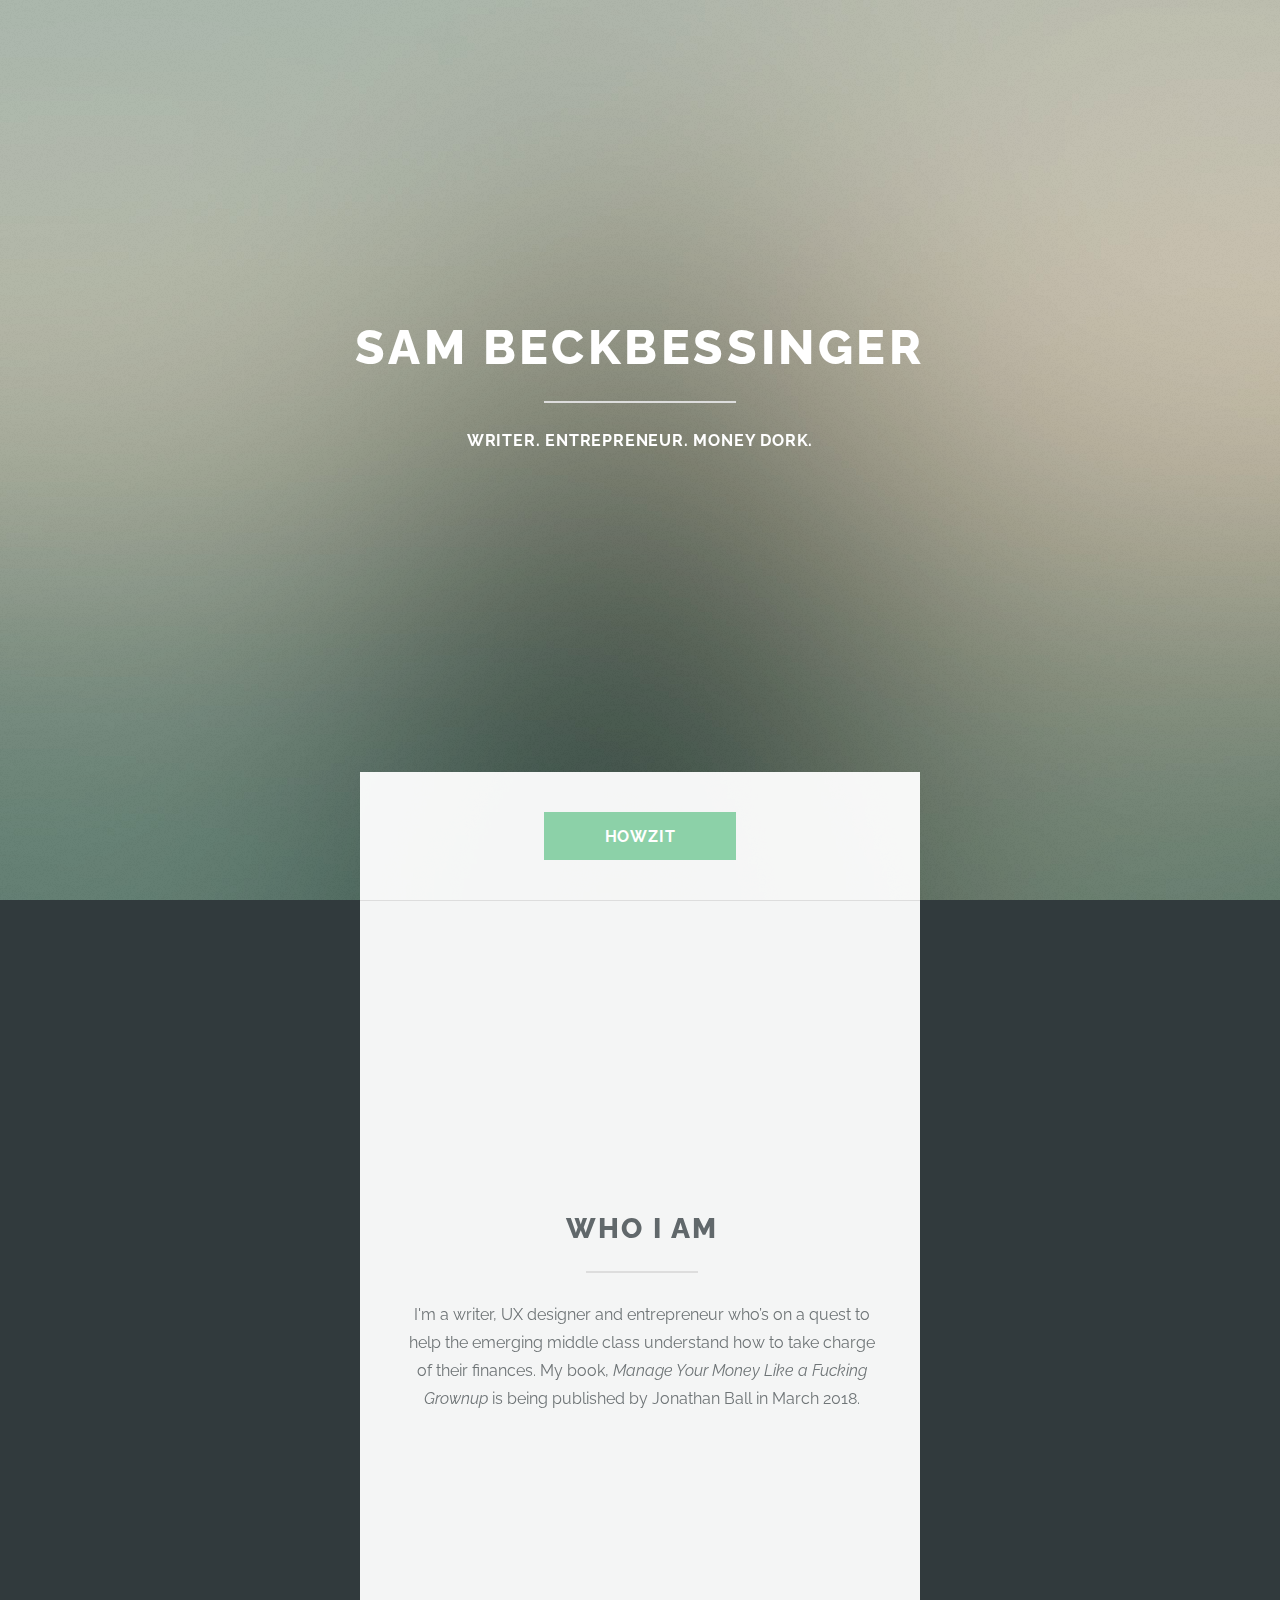
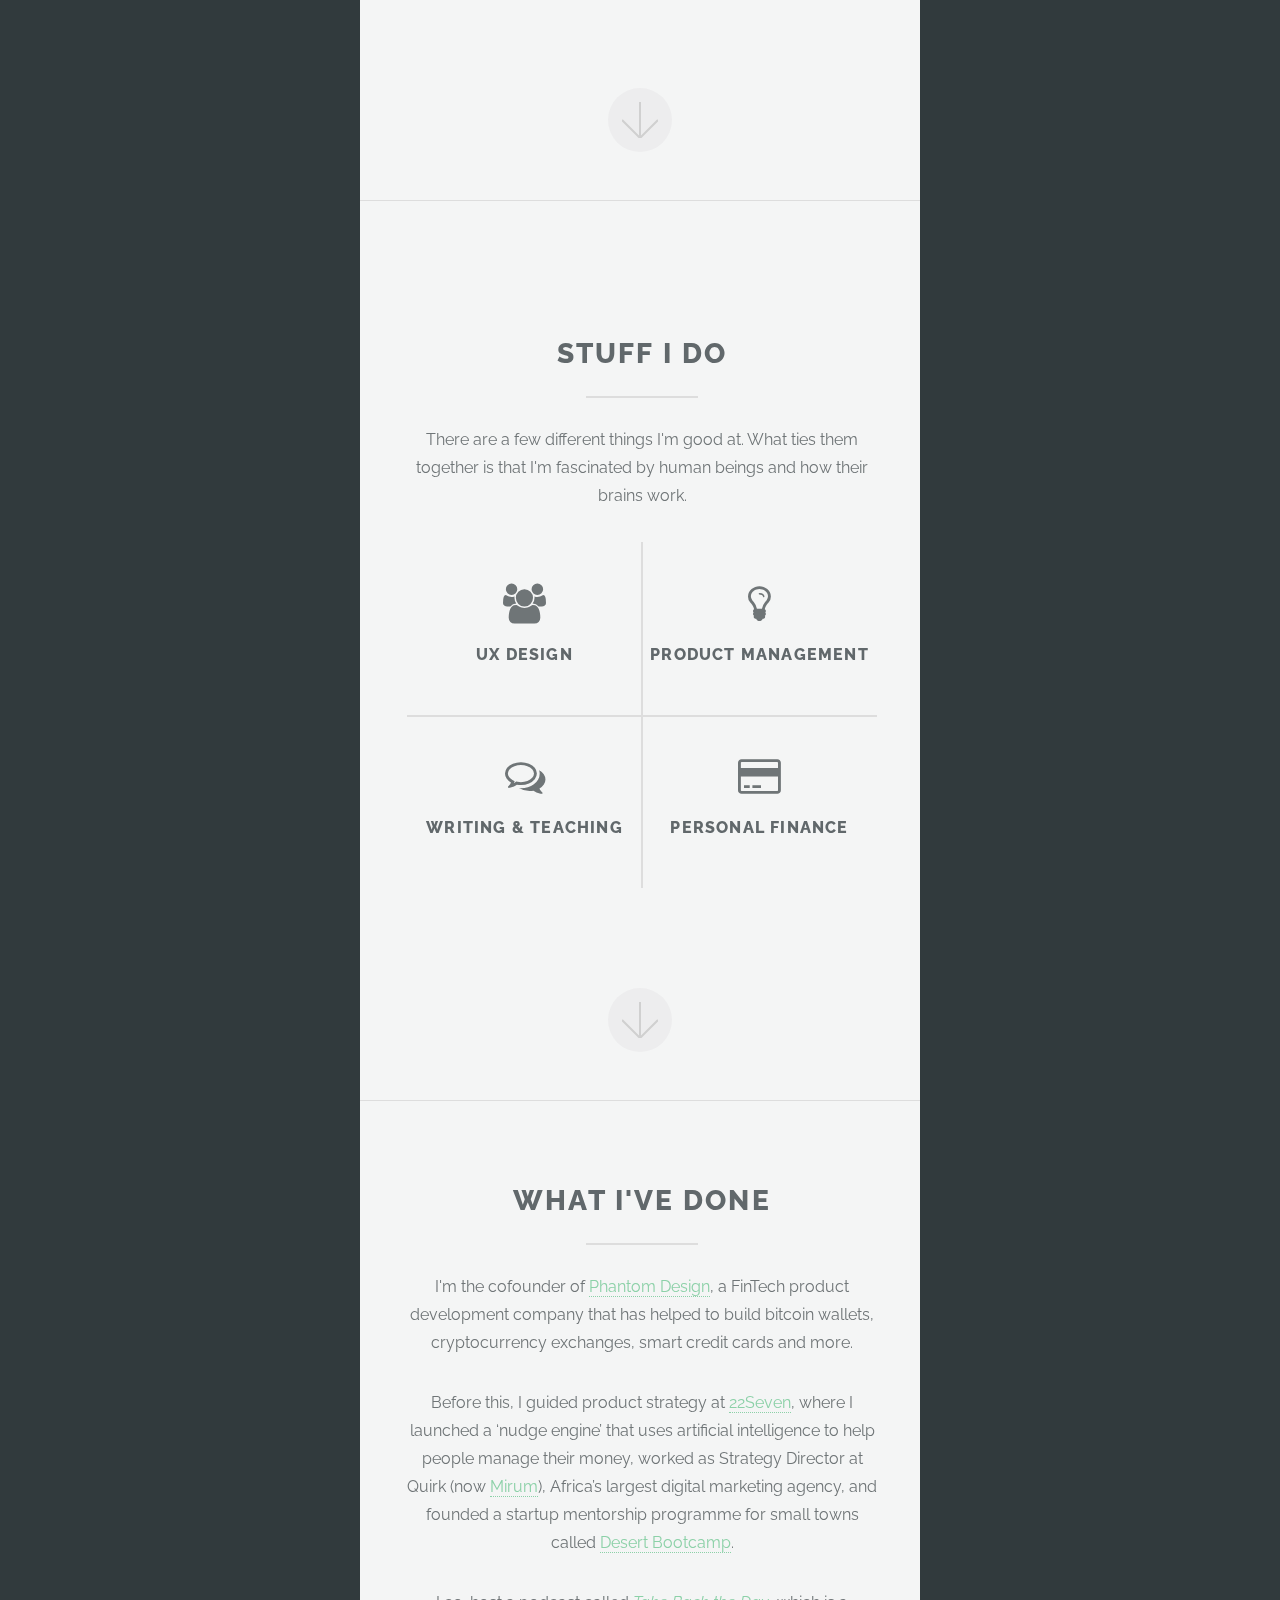
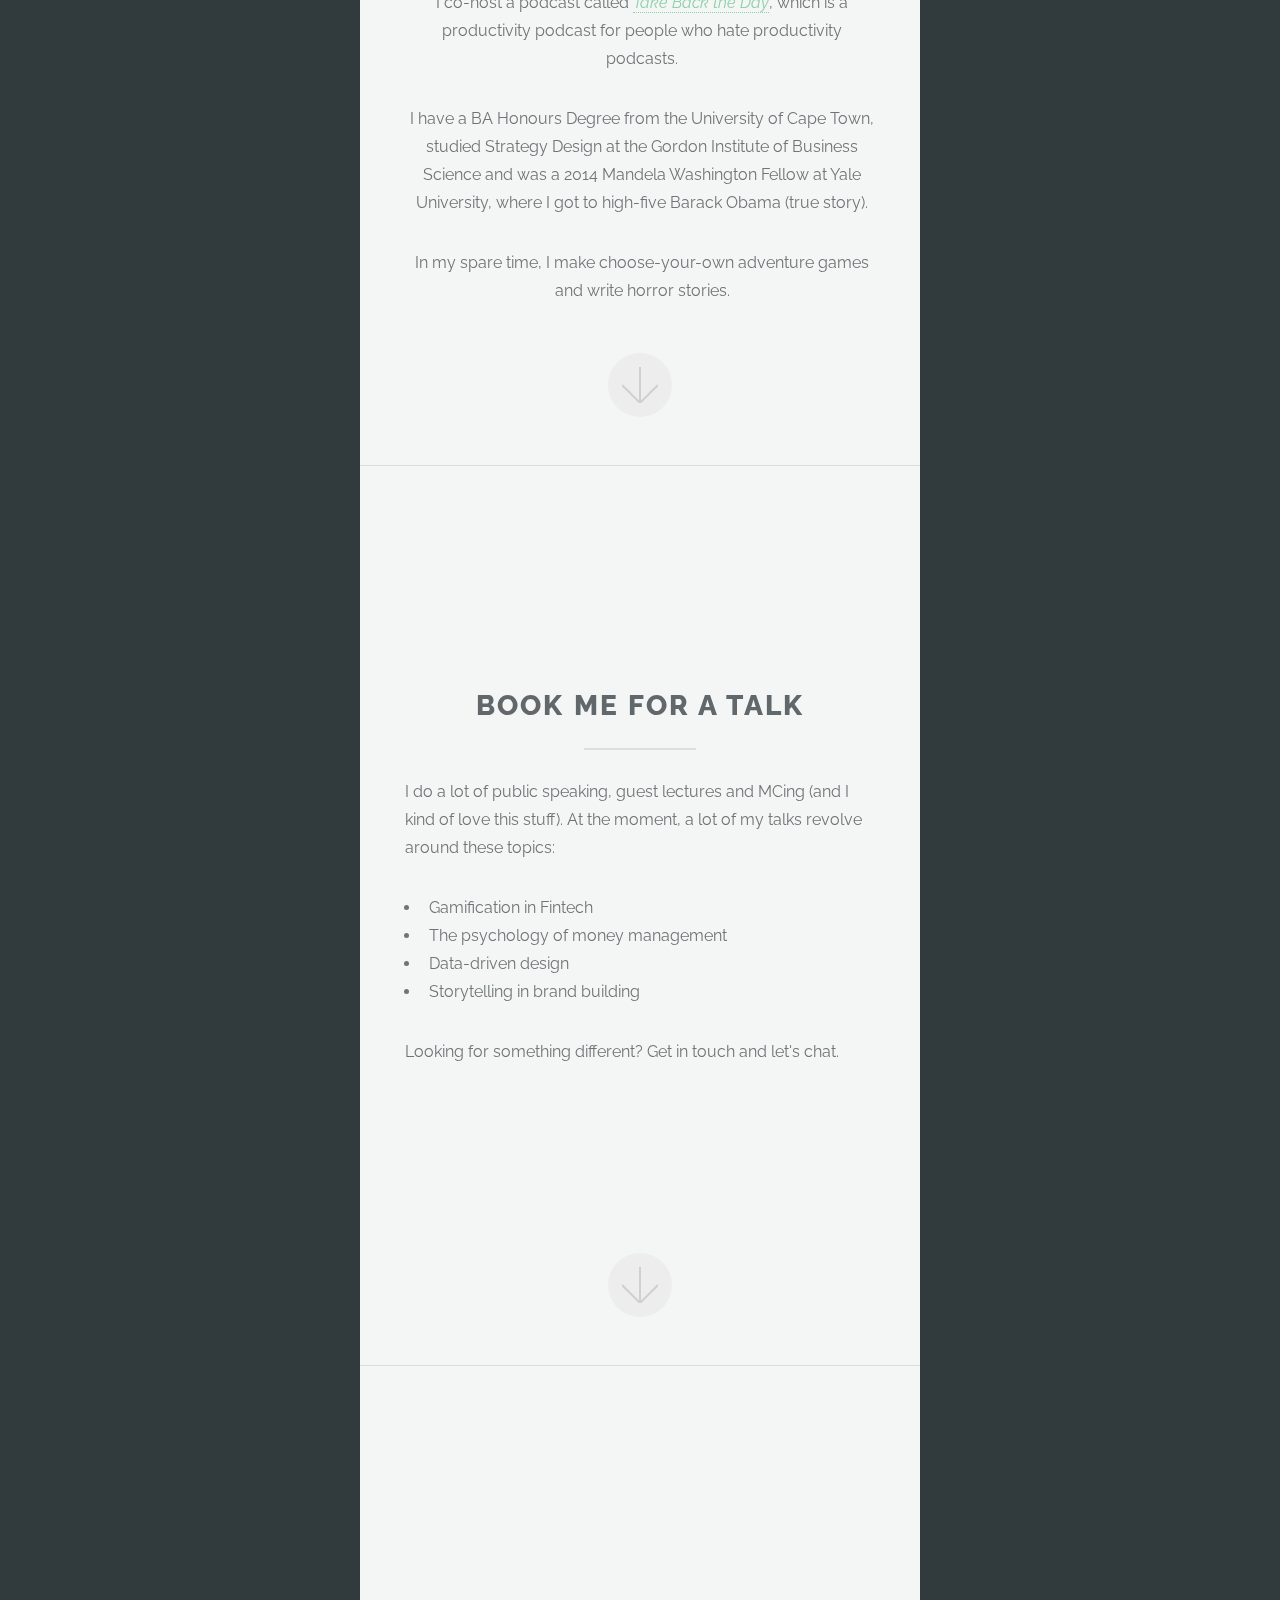
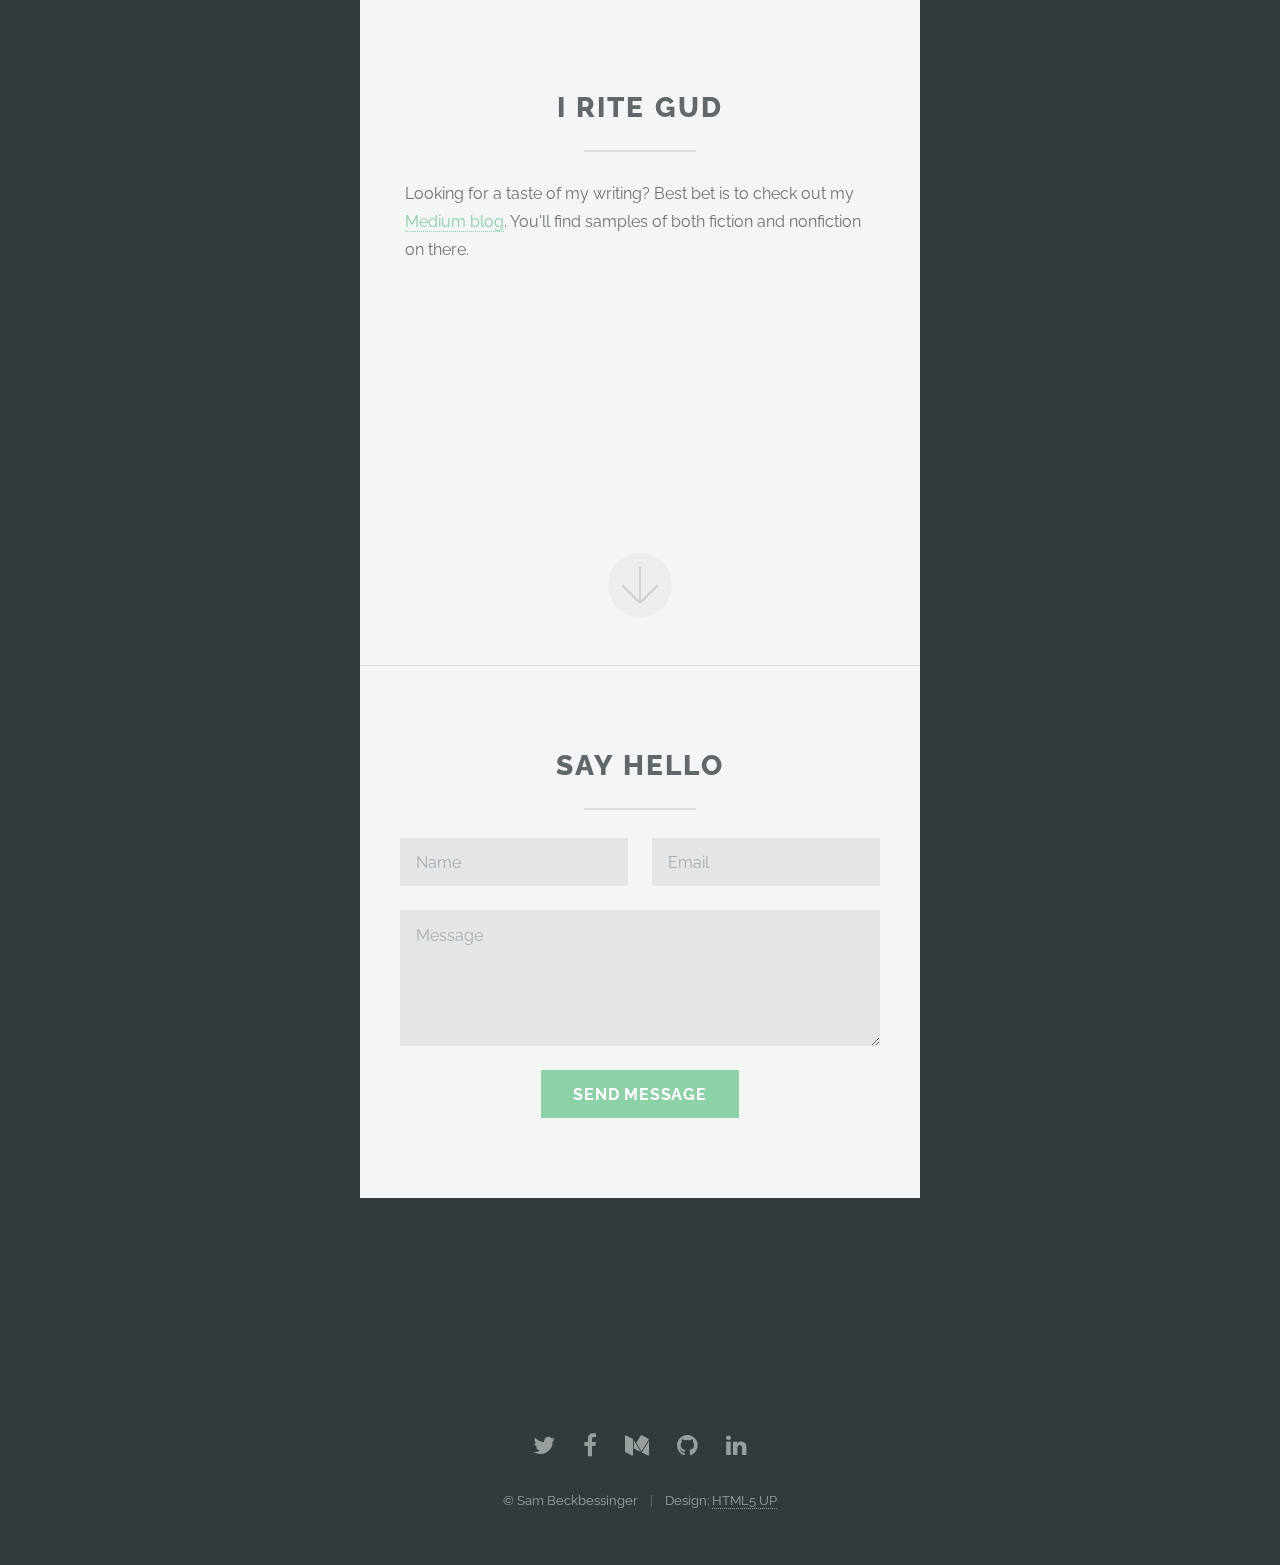
<file: index.html>
<!DOCTYPE HTML>
<!--
	Oh, hi. Why are you in the code, yo? If you're wondering, the orignal template is from HTML5up, who are friggen awesome. And god bless them, I'm a mediocre web developer at best. You should test me on my in-depth knowledge of Buffy the Vampire Slayer, though.
-->
<html>
	<head>
		<meta charset="utf-8" />
		<meta http-equiv="x-ua-compatible" content="ie=edge">
		<meta name="viewport" content="width=device-width, initial-scale=1" />
		<!--SEO information-->
		<title>Howzit, you found Sam Beckbessinger.</title>
		<meta name="description" content="Sam is a UX Designer, writer, entrepreneur and money dork. Come say hello.">
		<meta name="keywords" content="ux design, fintech, south africa, personal financial management, fiction, design thinking">
		<!--Stylesheets and js-->
		<!--[if lte IE 8]><script src="assets/js/ie/html5shiv.js"></script><![endif]-->
		<link rel="stylesheet" href="assets/css/main.css" />
		<!--[if lte IE 8]><link rel="stylesheet" href="assets/css/ie8.css" /><![endif]-->
		<!--[if lte IE 9]><link rel="stylesheet" href="assets/css/ie9.css" /><![endif]-->
		<!--Favicons and icons-->
		<link rel="icon" type="image/png" sizes="16x16" href="images/icons/favicon.ico">
		<link rel="icon" type="image/png" sizes="32x32" href="images/icons/favicon.png">
	</head>
	<body>

		<!-- Header -->
			<section id="header">
				<header class="major">
					<h1>Sam Beckbessinger</h1>
					<p>Writer. Entrepreneur. Money Dork.</p>
				</header>
				<div class="container">
					<ul class="actions">
						<li><a href="#one" class="button special scrolly">Howzit</a></li>
					</ul>
				</div>
			</section>

		<!-- One -->
			<section id="one" class="main special">
				<div class="container">
					<!-- <span class="image fit primary"><img src="images/pic01.jpg" alt="" /></span> -->
					<div class="content">
						<header class="major">
							<h2>Who I am</h2>
						</header>
						<p>I'm a writer, UX designer and entrepreneur who’s on a quest to help the emerging middle class understand how to take charge of their finances. My book, <em>Manage Your Money Like a Fucking Grownup</em> is being published by Jonathan Ball in March 2018.</p>
					</div>
					<a href="#two" class="goto-next scrolly">What else?</a>
				</div>
			</section>

		<!-- Two -->
			<section id="two" class="main special">
				<div class="container">
					<!-- <span class="image fit primary"><img src="images/pic02.jpg" alt="" /></span> -->
					<div class="content">
						<header class="major">
							<h2>Stuff I do</h2>
						</header>
						<p>There are a few different things I'm good at. What ties them together is that I'm fascinated by human beings and how their brains work.</p>
						<ul class="icons-grid">
							<li>
								<span class="icon major fa-users"></span>
								<h3>UX Design</h3>
							</li>
							<li>
								<span class="icon major fa-lightbulb-o"></span>
								<h3>Product Management</h3>
							</li>
							<li>
								<span class="icon major fa-comments-o"></span>
								<h3>Writing &amp; Teaching</h3>
							</li>
							<li>
								<span class="icon major fa-credit-card"></span>
								<h3>Personal Finance</h3>
							</li>
						</ul>
					</div>
					<a href="#three" class="goto-next scrolly">Next</a>
				</div>
			</section>

			<!-- Three -->
			<section id="three" class="main special">
				<div class="container">
					<!-- <span class="image fit primary"><img src="images/pic01.jpg" alt="" /></span> -->
					<div class="content">
						<header class="major">
							<h2>What I've done</h2>
						</header>
						<p>I'm the cofounder of <a href="https://phantom.design" target="_blank">Phantom Design</a>, a FinTech product development company that has helped to build bitcoin wallets, cryptocurrency exchanges, smart credit cards and more.</p>
						<p>Before this, I guided product strategy at <a href="https://22seven.com/" target="_blank">22Seven</a>, where I launched a ‘nudge engine’ that uses artificial intelligence to help people manage their money, worked as Strategy Director at Quirk (now <a href="https://www.mirumagency.com/" target="_blank">Mirum</a>), Africa’s largest digital marketing agency, and founded a startup mentorship programme for small towns called <a href="http://ventureburn.com/2017/04/desert-startup-bootcamp-launched-tshwane/" target="_blank">Desert Bootcamp</a>.
						<p>I co-host a podcast called <a href="http://takebacktheday.co/" target="_blank"><em>Take Back the Day</em></a>, which is a productivity podcast for people who hate productivity podcasts.</p>
						<p> I have a BA Honours Degree from the University of Cape Town, studied Strategy Design at the Gordon Institute of Business Science and was a 2014 Mandela Washington Fellow at Yale University, where I got to high-five Barack Obama (true story).</p>
						<p>In my spare time, I make choose-your-own adventure games and write horror stories.</p>
					</div>
					<a href="#four" class="goto-next scrolly">What else?</a>
				</div>
			</section>

		<!-- Four -->
			<section id="four" class="main">
				<div class="container">
					<div class="content">
						<header class="major">
							<h2>Book me for a talk</h2>
						</header>
						<p>I do a lot of public speaking, guest lectures and MCing (and I kind of love this stuff). At the moment, a lot of my talks revolve around these topics:</p>
						<ul>
							<li>Gamification in Fintech</li>
							<li>The psychology of money management</li>
							<li>Data-driven design</li>
							<li>Storytelling in brand building</li>
						</ul>
						<p>Looking for something different? Get in touch and let's chat.</p>
					</div>
					<a href="#five" class="goto-next scrolly">Next</a>
				</div>
			</section>

			<!-- Five -->
				<section id="five" class="main">
					<div class="container">
						<div class="content">
							<header class="major">
								<h2>i rite gud</h2>
							</header>
							<p>Looking for a taste of my writing? Best bet is to check out my <a href="https://medium.com/@greenhamsam" target="_blank">Medium blog</a>. You'll find samples of both fiction and nonfiction on there.</p>
						</div>
						<a href="#footer" class="goto-next scrolly">Next</a>
					</div>
				</section>

		<!-- Footer -->
			<section id="footer">
				<div class="container">
					<header class="major">
						<h2>Say hello</h2>
					</header>
					<form method="post" action="https://formspree.io/sam.beckbessinger@gmail.com">
						<div class="row uniform">
							<div class="6u 12u$(xsmall)"><input type="text" name="name" id="name" placeholder="Name" /></div>
							<div class="6u$ 12u$(xsmall)"><input type="email" name="email" id="email" placeholder="Email" /></div>
							<div class="12u$"><textarea name="message" id="message" placeholder="Message" rows="4"></textarea></div>
							<input type="hidden" name="_subject" value="Someone contacted you on the website" />
							<input type="hidden" name="_next" value="/thanks.html" />
							<div class="12u$">
								<ul class="actions">
									<li><input type="submit" value="Send Message" class="special" /></li>
								</ul>
							</div>
						</div>
					</form>
				</div>

				<footer>
					<ul class="icons">
						<li><a href="http://twitter.com/greenhamsam" class="icon alt fa-twitter" target="_blank"><span class="label">Twitter</span></a></li>
						<li><a href="https://www.facebook.com/sam.beckbessinger" class="icon alt fa-facebook" target="_blank"><span class="label">Facebook</span></a></li>
						<li><a href="https://medium.com/@greenhamsam" class="icon alt fa-medium" target="_blank"><span class="label">Medium</span></a></li>
						<li><a href="https://github.com/greenhamsam" class="icon alt fa-github" target="_blank"><span class="label">Github</span></a></li>
						<li><a href="https://www.linkedin.com/in/sambeckbessinger/" class="icon alt fa-linkedin" target="_blank"><span class="label">LinkedIn</span></a></li>
					</ul>
					<ul class="copyright">
						<li>&copy; Sam Beckbessinger</li><li>Design: <a href="http://html5up.net">HTML5 UP</a></li>
					</ul>
				</footer>
			</section>

		<!-- Scripts -->
			<script src="assets/js/jquery.min.js"></script>
			<script src="assets/js/jquery.scrollex.min.js"></script>
			<script src="assets/js/jquery.scrolly.min.js"></script>
			<script src="assets/js/skel.min.js"></script>
			<script src="assets/js/util.js"></script>
			<!--[if lte IE 8]><script src="assets/js/ie/respond.min.js"></script><![endif]-->
			<script src="assets/js/main.js"></script>

	</body>
</html>
</file>
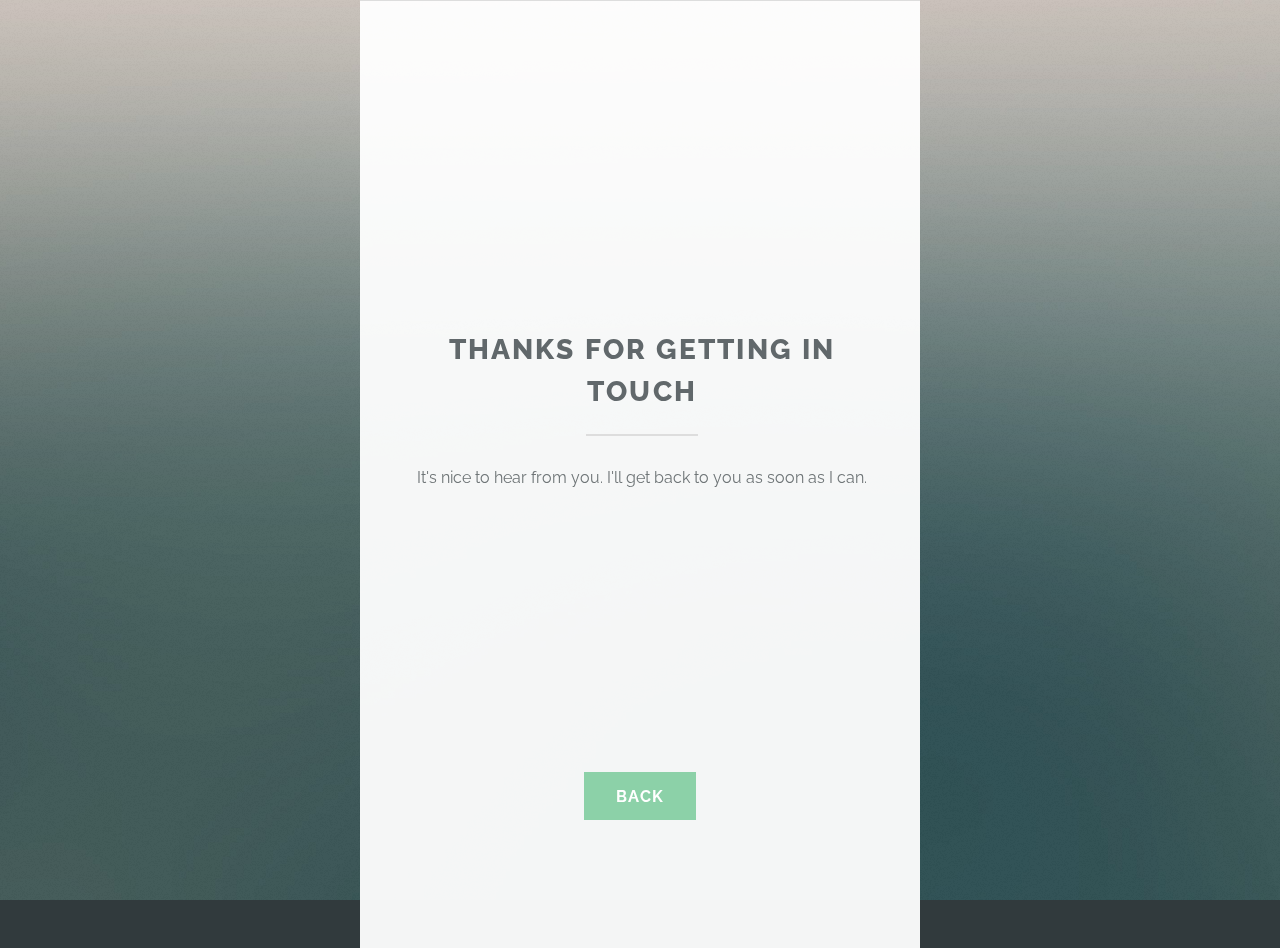
<file: thanks.html>
<!DOCTYPE HTML>
<!--
	Oh, hi. Why are you in the code, yo? If you're wondering, the orignal template is from HTML5up, who are friggen awesome. And god bless them, I'm a mediocre web developer at best. You should test me on my in-depth knowledge of Buffy the Vampire Slayer, though.
-->
<html>
	<head>
		<meta charset="utf-8" />
		<meta http-equiv="x-ua-compatible" content="ie=edge">
		<meta name="viewport" content="width=device-width, initial-scale=1" />
		<!--SEO information-->
		<title>Thanks for getting in touch</title>
		<meta name="description" content="Thanks | Sam is a UX Designer, writer, entrepreneur and money dork. Come say hello.">
		<meta name="keywords" content="ux design, fintech, south africa, personal financial management, fiction, design thinking">
		<!--Stylesheets and js-->
		<!--[if lte IE 8]><script src="assets/js/ie/html5shiv.js"></script><![endif]-->
		<link rel="stylesheet" href="assets/css/main.css" />
		<!--[if lte IE 8]><link rel="stylesheet" href="assets/css/ie8.css" /><![endif]-->
		<!--[if lte IE 9]><link rel="stylesheet" href="assets/css/ie9.css" /><![endif]-->
		<!--Favicons and icons-->
    <link rel="icon" type="image/png" sizes="16x16" href="images/icons/favicon.ico">
		<link rel="icon" type="image/png" sizes="32x32" href="images/icons/favicon.png">
  </head>
	<body>

		<!-- One -->
			<section id="one" class="main special">
				<div class="container">
					<span class="image fit primary"><img src="images/pic01.jpg" alt="" /></span>
					<div class="content">
						<header class="major">
							<h2>Thanks for getting in touch</h2>
						</header>
						<p>It's nice to hear from you. I'll get back to you as soon as I can.</p>
					</div>
					<a href="/" class="button special">Back</a>
				</div>
			</section>

		<!-- Scripts -->
			<script src="assets/js/jquery.min.js"></script>
			<script src="assets/js/jquery.scrollex.min.js"></script>
			<script src="assets/js/jquery.scrolly.min.js"></script>
			<script src="assets/js/skel.min.js"></script>
			<script src="assets/js/util.js"></script>
			<!--[if lte IE 8]><script src="assets/js/ie/respond.min.js"></script><![endif]-->
			<script src="assets/js/main.js"></script>

	</body>
</html>
</file>
<file: assets/css/ie8.css>
/*
	Highlights by HTML5 UP
	html5up.net | @ajlkn
	Free for personal and commercial use under the CCA 3.0 license (html5up.net/license)
*/

/* Basic */

	body, html {
		height: 100%;
	}

	html {
		background: none;
	}

/* List */

	ul.actions li {
		padding: 0 0 0 1em;
	}

		ul.actions li:first-child {
			padding-left: 0;
		}

/* Form */

	input[type="text"],
	input[type="password"],
	input[type="email"],
	select,
	textarea {
		border: solid 2px #dddddd;
		position: relative;
	}

	input[type="text"],
	input[type="password"],
	input[type="email"] {
		line-height: 3em;
	}

	input[type="checkbox"],
	input[type="radio"] {
		font-size: 3em;
	}

		input[type="checkbox"] + label:before,
		input[type="radio"] + label:before {
			display: none;
		}

/* Button */

	input[type="submit"],
	input[type="reset"],
	input[type="button"],
	button,
	.button {
		border: solid 2px #dddddd;
	}

/* Main BG */

	.main-bg {
		z-index: 0;
	}

/* Main */

	.main {
		background-size: cover;
	}

		.main .container {
			background: #fff;
			border-top: solid 1px #dddddd;
			position: relative;
			z-index: 1;
		}

		.main .goto-next {
			text-decoration: none;
		}

			.main .goto-next:before {
				-moz-osx-font-smoothing: grayscale;
				-webkit-font-smoothing: antialiased;
				font-family: FontAwesome;
				font-style: normal;
				font-weight: normal;
				text-transform: none !important;
			}

			.main .goto-next:before {
				color: #dddddd;
				content: '\f063';
				display: block;
				font-size: 2em;
				height: 2em;
				left: 0;
				line-height: 2em;
				position: absolute;
				text-align: center;
				text-indent: 0;
				top: 0;
				width: 2em;
			}

/* Header */

	#header {
		-ms-behavior: url("assets/js/ie/backgroundsize.min.htc");
		background-image: url("../../images/bg.jpg");
		background-size: cover;
		height: 100%;
	}

		#header:after {
			min-height: 100%;
		}

		#header header {
			position: relative;
			z-index: 1;
		}

		#header .container {
			background: #fff;
			z-index: 1;
		}

/* Footer */

	#footer {
		-ms-behavior: url("assets/js/ie/backgroundsize.min.htc");
		background-image: url("../../images/bg.jpg");
		background-size: cover;
	}

		#footer .container {
			background: #fff;
			border-top: solid 1px #dddddd;
			position: relative;
			z-index: 1;
		}
</file>
<file: assets/css/ie9.css>
/*
	Highlights by HTML5 UP
	html5up.net | @ajlkn
	Free for personal and commercial use under the CCA 3.0 license (html5up.net/license)
*/

/* Loader */

	html body:before, html body:after {
		display: none !important;
	}
</file>
<file: assets/css/main.css>
@import url("font-awesome.min.css");
@import url("https://fonts.googleapis.com/css?family=Raleway:400,400italic,700,800");

/*
	Highlights by HTML5 UP
	html5up.net | @ajlkn
	Free for personal and commercial use under the CCA 3.0 license (html5up.net/license)
*/

/* Reset */

	html, body, div, span, applet, object, iframe, h1, h2, h3, h4, h5, h6, p, blockquote, pre, a, abbr, acronym, address, big, cite, code, del, dfn, em, img, ins, kbd, q, s, samp, small, strike, strong, sub, sup, tt, var, b, u, i, center, dl, dt, dd, ol, ul, li, fieldset, form, label, legend, table, caption, tbody, tfoot, thead, tr, th, td, article, aside, canvas, details, embed, figure, figcaption, footer, header, hgroup, menu, nav, output, ruby, section, summary, time, mark, audio, video {
		margin: 0;
		padding: 0;
		border: 0;
		font-size: 100%;
		font: inherit;
		vertical-align: baseline;
	}

	article, aside, details, figcaption, figure, footer, header, hgroup, menu, nav, section {
		display: block;
	}

	body {
		line-height: 1;
	}

	ol, ul {
		list-style: none;
	}

	blockquote, q {
		quotes: none;
	}

	blockquote:before, blockquote:after, q:before, q:after {
		content: '';
		content: none;
	}

	table {
		border-collapse: collapse;
		border-spacing: 0;
	}

	body {
		-webkit-text-size-adjust: none;
	}

/* Box Model */

	*, *:before, *:after {
		-moz-box-sizing: border-box;
		-webkit-box-sizing: border-box;
		box-sizing: border-box;
	}

/* Containers */

	.container {
		margin-left: auto;
		margin-right: auto;
	}

	.container.\31 25\25 {
		width: 100%;
		max-width: 43.75em;
		min-width: 35em;
	}

	.container.\37 5\25 {
		width: 26.25em;
	}

	.container.\35 0\25 {
		width: 17.5em;
	}

	.container.\32 5\25 {
		width: 8.75em;
	}

	.container {
		width: 35em;
	}

	@media screen and (max-width: 1680px) {

		.container.\31 25\25 {
			width: 100%;
			max-width: 43.75em;
			min-width: 35em;
		}

		.container.\37 5\25 {
			width: 26.25em;
		}

		.container.\35 0\25 {
			width: 17.5em;
		}

		.container.\32 5\25 {
			width: 8.75em;
		}

		.container {
			width: 35em;
		}

	}

	@media screen and (max-width: 980px) {

		.container.\31 25\25 {
			width: 100%;
			max-width: 100%;
			min-width: 80%;
		}

		.container.\37 5\25 {
			width: 60%;
		}

		.container.\35 0\25 {
			width: 40%;
		}

		.container.\32 5\25 {
			width: 20%;
		}

		.container {
			width: 80%;
		}

	}

	@media screen and (max-width: 736px) {

		.container.\31 25\25 {
			width: 100%;
			max-width: 100%;
			min-width: 80%;
		}

		.container.\37 5\25 {
			width: 60%;
		}

		.container.\35 0\25 {
			width: 40%;
		}

		.container.\32 5\25 {
			width: 20%;
		}

		.container {
			width: 80%;
		}

	}

	@media screen and (max-width: 480px) {

		.container.\31 25\25 {
			width: 100%;
			max-width: 125%;
			min-width: 100%;
		}

		.container.\37 5\25 {
			width: 75%;
		}

		.container.\35 0\25 {
			width: 50%;
		}

		.container.\32 5\25 {
			width: 25%;
		}

		.container {
			width: 100%;
		}

	}

/* Grid */

	.row {
		border-bottom: solid 1px transparent;
		-moz-box-sizing: border-box;
		-webkit-box-sizing: border-box;
		box-sizing: border-box;
	}

	.row > * {
		float: left;
		-moz-box-sizing: border-box;
		-webkit-box-sizing: border-box;
		box-sizing: border-box;
	}

	.row:after, .row:before {
		content: '';
		display: block;
		clear: both;
		height: 0;
	}

	.row.uniform > * > :first-child {
		margin-top: 0;
	}

	.row.uniform > * > :last-child {
		margin-bottom: 0;
	}

	.row.\30 \25 > * {
		padding: 0 0 0 0em;
	}

	.row.\30 \25 {
		margin: 0 0 -1px 0em;
	}

	.row.uniform.\30 \25 > * {
		padding: 0em 0 0 0em;
	}

	.row.uniform.\30 \25 {
		margin: 0em 0 -1px 0em;
	}

	.row > * {
		padding: 0 0 0 1.5em;
	}

	.row {
		margin: 0 0 -1px -1.5em;
	}

	.row.uniform > * {
		padding: 1.5em 0 0 1.5em;
	}

	.row.uniform {
		margin: -1.5em 0 -1px -1.5em;
	}

	.row.\32 00\25 > * {
		padding: 0 0 0 3em;
	}

	.row.\32 00\25 {
		margin: 0 0 -1px -3em;
	}

	.row.uniform.\32 00\25 > * {
		padding: 3em 0 0 3em;
	}

	.row.uniform.\32 00\25 {
		margin: -3em 0 -1px -3em;
	}

	.row.\31 50\25 > * {
		padding: 0 0 0 2.25em;
	}

	.row.\31 50\25 {
		margin: 0 0 -1px -2.25em;
	}

	.row.uniform.\31 50\25 > * {
		padding: 2.25em 0 0 2.25em;
	}

	.row.uniform.\31 50\25 {
		margin: -2.25em 0 -1px -2.25em;
	}

	.row.\35 0\25 > * {
		padding: 0 0 0 0.75em;
	}

	.row.\35 0\25 {
		margin: 0 0 -1px -0.75em;
	}

	.row.uniform.\35 0\25 > * {
		padding: 0.75em 0 0 0.75em;
	}

	.row.uniform.\35 0\25 {
		margin: -0.75em 0 -1px -0.75em;
	}

	.row.\32 5\25 > * {
		padding: 0 0 0 0.375em;
	}

	.row.\32 5\25 {
		margin: 0 0 -1px -0.375em;
	}

	.row.uniform.\32 5\25 > * {
		padding: 0.375em 0 0 0.375em;
	}

	.row.uniform.\32 5\25 {
		margin: -0.375em 0 -1px -0.375em;
	}

	.\31 2u, .\31 2u\24 {
		width: 100%;
		clear: none;
		margin-left: 0;
	}

	.\31 1u, .\31 1u\24 {
		width: 91.6666666667%;
		clear: none;
		margin-left: 0;
	}

	.\31 0u, .\31 0u\24 {
		width: 83.3333333333%;
		clear: none;
		margin-left: 0;
	}

	.\39 u, .\39 u\24 {
		width: 75%;
		clear: none;
		margin-left: 0;
	}

	.\38 u, .\38 u\24 {
		width: 66.6666666667%;
		clear: none;
		margin-left: 0;
	}

	.\37 u, .\37 u\24 {
		width: 58.3333333333%;
		clear: none;
		margin-left: 0;
	}

	.\36 u, .\36 u\24 {
		width: 50%;
		clear: none;
		margin-left: 0;
	}

	.\35 u, .\35 u\24 {
		width: 41.6666666667%;
		clear: none;
		margin-left: 0;
	}

	.\34 u, .\34 u\24 {
		width: 33.3333333333%;
		clear: none;
		margin-left: 0;
	}

	.\33 u, .\33 u\24 {
		width: 25%;
		clear: none;
		margin-left: 0;
	}

	.\32 u, .\32 u\24 {
		width: 16.6666666667%;
		clear: none;
		margin-left: 0;
	}

	.\31 u, .\31 u\24 {
		width: 8.3333333333%;
		clear: none;
		margin-left: 0;
	}

	.\31 2u\24 + *,
	.\31 1u\24 + *,
	.\31 0u\24 + *,
	.\39 u\24 + *,
	.\38 u\24 + *,
	.\37 u\24 + *,
	.\36 u\24 + *,
	.\35 u\24 + *,
	.\34 u\24 + *,
	.\33 u\24 + *,
	.\32 u\24 + *,
	.\31 u\24 + * {
		clear: left;
	}

	.\-11u {
		margin-left: 91.66667%;
	}

	.\-10u {
		margin-left: 83.33333%;
	}

	.\-9u {
		margin-left: 75%;
	}

	.\-8u {
		margin-left: 66.66667%;
	}

	.\-7u {
		margin-left: 58.33333%;
	}

	.\-6u {
		margin-left: 50%;
	}

	.\-5u {
		margin-left: 41.66667%;
	}

	.\-4u {
		margin-left: 33.33333%;
	}

	.\-3u {
		margin-left: 25%;
	}

	.\-2u {
		margin-left: 16.66667%;
	}

	.\-1u {
		margin-left: 8.33333%;
	}

	@media screen and (max-width: 1680px) {

		.row > * {
			padding: 0 0 0 1.5em;
		}

		.row {
			margin: 0 0 -1px -1.5em;
		}

		.row.uniform > * {
			padding: 1.5em 0 0 1.5em;
		}

		.row.uniform {
			margin: -1.5em 0 -1px -1.5em;
		}

		.row.\32 00\25 > * {
			padding: 0 0 0 3em;
		}

		.row.\32 00\25 {
			margin: 0 0 -1px -3em;
		}

		.row.uniform.\32 00\25 > * {
			padding: 3em 0 0 3em;
		}

		.row.uniform.\32 00\25 {
			margin: -3em 0 -1px -3em;
		}

		.row.\31 50\25 > * {
			padding: 0 0 0 2.25em;
		}

		.row.\31 50\25 {
			margin: 0 0 -1px -2.25em;
		}

		.row.uniform.\31 50\25 > * {
			padding: 2.25em 0 0 2.25em;
		}

		.row.uniform.\31 50\25 {
			margin: -2.25em 0 -1px -2.25em;
		}

		.row.\35 0\25 > * {
			padding: 0 0 0 0.75em;
		}

		.row.\35 0\25 {
			margin: 0 0 -1px -0.75em;
		}

		.row.uniform.\35 0\25 > * {
			padding: 0.75em 0 0 0.75em;
		}

		.row.uniform.\35 0\25 {
			margin: -0.75em 0 -1px -0.75em;
		}

		.row.\32 5\25 > * {
			padding: 0 0 0 0.375em;
		}

		.row.\32 5\25 {
			margin: 0 0 -1px -0.375em;
		}

		.row.uniform.\32 5\25 > * {
			padding: 0.375em 0 0 0.375em;
		}

		.row.uniform.\32 5\25 {
			margin: -0.375em 0 -1px -0.375em;
		}

		.\31 2u\28large\29, .\31 2u\24\28large\29 {
			width: 100%;
			clear: none;
			margin-left: 0;
		}

		.\31 1u\28large\29, .\31 1u\24\28large\29 {
			width: 91.6666666667%;
			clear: none;
			margin-left: 0;
		}

		.\31 0u\28large\29, .\31 0u\24\28large\29 {
			width: 83.3333333333%;
			clear: none;
			margin-left: 0;
		}

		.\39 u\28large\29, .\39 u\24\28large\29 {
			width: 75%;
			clear: none;
			margin-left: 0;
		}

		.\38 u\28large\29, .\38 u\24\28large\29 {
			width: 66.6666666667%;
			clear: none;
			margin-left: 0;
		}

		.\37 u\28large\29, .\37 u\24\28large\29 {
			width: 58.3333333333%;
			clear: none;
			margin-left: 0;
		}

		.\36 u\28large\29, .\36 u\24\28large\29 {
			width: 50%;
			clear: none;
			margin-left: 0;
		}

		.\35 u\28large\29, .\35 u\24\28large\29 {
			width: 41.6666666667%;
			clear: none;
			margin-left: 0;
		}

		.\34 u\28large\29, .\34 u\24\28large\29 {
			width: 33.3333333333%;
			clear: none;
			margin-left: 0;
		}

		.\33 u\28large\29, .\33 u\24\28large\29 {
			width: 25%;
			clear: none;
			margin-left: 0;
		}

		.\32 u\28large\29, .\32 u\24\28large\29 {
			width: 16.6666666667%;
			clear: none;
			margin-left: 0;
		}

		.\31 u\28large\29, .\31 u\24\28large\29 {
			width: 8.3333333333%;
			clear: none;
			margin-left: 0;
		}

		.\31 2u\24\28large\29 + *,
		.\31 1u\24\28large\29 + *,
		.\31 0u\24\28large\29 + *,
		.\39 u\24\28large\29 + *,
		.\38 u\24\28large\29 + *,
		.\37 u\24\28large\29 + *,
		.\36 u\24\28large\29 + *,
		.\35 u\24\28large\29 + *,
		.\34 u\24\28large\29 + *,
		.\33 u\24\28large\29 + *,
		.\32 u\24\28large\29 + *,
		.\31 u\24\28large\29 + * {
			clear: left;
		}

		.\-11u\28large\29 {
			margin-left: 91.66667%;
		}

		.\-10u\28large\29 {
			margin-left: 83.33333%;
		}

		.\-9u\28large\29 {
			margin-left: 75%;
		}

		.\-8u\28large\29 {
			margin-left: 66.66667%;
		}

		.\-7u\28large\29 {
			margin-left: 58.33333%;
		}

		.\-6u\28large\29 {
			margin-left: 50%;
		}

		.\-5u\28large\29 {
			margin-left: 41.66667%;
		}

		.\-4u\28large\29 {
			margin-left: 33.33333%;
		}

		.\-3u\28large\29 {
			margin-left: 25%;
		}

		.\-2u\28large\29 {
			margin-left: 16.66667%;
		}

		.\-1u\28large\29 {
			margin-left: 8.33333%;
		}

	}

	@media screen and (max-width: 980px) {

		.row > * {
			padding: 0 0 0 1.5em;
		}

		.row {
			margin: 0 0 -1px -1.5em;
		}

		.row.uniform > * {
			padding: 1.5em 0 0 1.5em;
		}

		.row.uniform {
			margin: -1.5em 0 -1px -1.5em;
		}

		.row.\32 00\25 > * {
			padding: 0 0 0 3em;
		}

		.row.\32 00\25 {
			margin: 0 0 -1px -3em;
		}

		.row.uniform.\32 00\25 > * {
			padding: 3em 0 0 3em;
		}

		.row.uniform.\32 00\25 {
			margin: -3em 0 -1px -3em;
		}

		.row.\31 50\25 > * {
			padding: 0 0 0 2.25em;
		}

		.row.\31 50\25 {
			margin: 0 0 -1px -2.25em;
		}

		.row.uniform.\31 50\25 > * {
			padding: 2.25em 0 0 2.25em;
		}

		.row.uniform.\31 50\25 {
			margin: -2.25em 0 -1px -2.25em;
		}

		.row.\35 0\25 > * {
			padding: 0 0 0 0.75em;
		}

		.row.\35 0\25 {
			margin: 0 0 -1px -0.75em;
		}

		.row.uniform.\35 0\25 > * {
			padding: 0.75em 0 0 0.75em;
		}

		.row.uniform.\35 0\25 {
			margin: -0.75em 0 -1px -0.75em;
		}

		.row.\32 5\25 > * {
			padding: 0 0 0 0.375em;
		}

		.row.\32 5\25 {
			margin: 0 0 -1px -0.375em;
		}

		.row.uniform.\32 5\25 > * {
			padding: 0.375em 0 0 0.375em;
		}

		.row.uniform.\32 5\25 {
			margin: -0.375em 0 -1px -0.375em;
		}

		.\31 2u\28medium\29, .\31 2u\24\28medium\29 {
			width: 100%;
			clear: none;
			margin-left: 0;
		}

		.\31 1u\28medium\29, .\31 1u\24\28medium\29 {
			width: 91.6666666667%;
			clear: none;
			margin-left: 0;
		}

		.\31 0u\28medium\29, .\31 0u\24\28medium\29 {
			width: 83.3333333333%;
			clear: none;
			margin-left: 0;
		}

		.\39 u\28medium\29, .\39 u\24\28medium\29 {
			width: 75%;
			clear: none;
			margin-left: 0;
		}

		.\38 u\28medium\29, .\38 u\24\28medium\29 {
			width: 66.6666666667%;
			clear: none;
			margin-left: 0;
		}

		.\37 u\28medium\29, .\37 u\24\28medium\29 {
			width: 58.3333333333%;
			clear: none;
			margin-left: 0;
		}

		.\36 u\28medium\29, .\36 u\24\28medium\29 {
			width: 50%;
			clear: none;
			margin-left: 0;
		}

		.\35 u\28medium\29, .\35 u\24\28medium\29 {
			width: 41.6666666667%;
			clear: none;
			margin-left: 0;
		}

		.\34 u\28medium\29, .\34 u\24\28medium\29 {
			width: 33.3333333333%;
			clear: none;
			margin-left: 0;
		}

		.\33 u\28medium\29, .\33 u\24\28medium\29 {
			width: 25%;
			clear: none;
			margin-left: 0;
		}

		.\32 u\28medium\29, .\32 u\24\28medium\29 {
			width: 16.6666666667%;
			clear: none;
			margin-left: 0;
		}

		.\31 u\28medium\29, .\31 u\24\28medium\29 {
			width: 8.3333333333%;
			clear: none;
			margin-left: 0;
		}

		.\31 2u\24\28medium\29 + *,
		.\31 1u\24\28medium\29 + *,
		.\31 0u\24\28medium\29 + *,
		.\39 u\24\28medium\29 + *,
		.\38 u\24\28medium\29 + *,
		.\37 u\24\28medium\29 + *,
		.\36 u\24\28medium\29 + *,
		.\35 u\24\28medium\29 + *,
		.\34 u\24\28medium\29 + *,
		.\33 u\24\28medium\29 + *,
		.\32 u\24\28medium\29 + *,
		.\31 u\24\28medium\29 + * {
			clear: left;
		}

		.\-11u\28medium\29 {
			margin-left: 91.66667%;
		}

		.\-10u\28medium\29 {
			margin-left: 83.33333%;
		}

		.\-9u\28medium\29 {
			margin-left: 75%;
		}

		.\-8u\28medium\29 {
			margin-left: 66.66667%;
		}

		.\-7u\28medium\29 {
			margin-left: 58.33333%;
		}

		.\-6u\28medium\29 {
			margin-left: 50%;
		}

		.\-5u\28medium\29 {
			margin-left: 41.66667%;
		}

		.\-4u\28medium\29 {
			margin-left: 33.33333%;
		}

		.\-3u\28medium\29 {
			margin-left: 25%;
		}

		.\-2u\28medium\29 {
			margin-left: 16.66667%;
		}

		.\-1u\28medium\29 {
			margin-left: 8.33333%;
		}

	}

	@media screen and (max-width: 736px) {

		.row > * {
			padding: 0 0 0 1em;
		}

		.row {
			margin: 0 0 -1px -1em;
		}

		.row.uniform > * {
			padding: 1em 0 0 1em;
		}

		.row.uniform {
			margin: -1em 0 -1px -1em;
		}

		.row.\32 00\25 > * {
			padding: 0 0 0 2em;
		}

		.row.\32 00\25 {
			margin: 0 0 -1px -2em;
		}

		.row.uniform.\32 00\25 > * {
			padding: 2em 0 0 2em;
		}

		.row.uniform.\32 00\25 {
			margin: -2em 0 -1px -2em;
		}

		.row.\31 50\25 > * {
			padding: 0 0 0 1.5em;
		}

		.row.\31 50\25 {
			margin: 0 0 -1px -1.5em;
		}

		.row.uniform.\31 50\25 > * {
			padding: 1.5em 0 0 1.5em;
		}

		.row.uniform.\31 50\25 {
			margin: -1.5em 0 -1px -1.5em;
		}

		.row.\35 0\25 > * {
			padding: 0 0 0 0.5em;
		}

		.row.\35 0\25 {
			margin: 0 0 -1px -0.5em;
		}

		.row.uniform.\35 0\25 > * {
			padding: 0.5em 0 0 0.5em;
		}

		.row.uniform.\35 0\25 {
			margin: -0.5em 0 -1px -0.5em;
		}

		.row.\32 5\25 > * {
			padding: 0 0 0 0.25em;
		}

		.row.\32 5\25 {
			margin: 0 0 -1px -0.25em;
		}

		.row.uniform.\32 5\25 > * {
			padding: 0.25em 0 0 0.25em;
		}

		.row.uniform.\32 5\25 {
			margin: -0.25em 0 -1px -0.25em;
		}

		.\31 2u\28small\29, .\31 2u\24\28small\29 {
			width: 100%;
			clear: none;
			margin-left: 0;
		}

		.\31 1u\28small\29, .\31 1u\24\28small\29 {
			width: 91.6666666667%;
			clear: none;
			margin-left: 0;
		}

		.\31 0u\28small\29, .\31 0u\24\28small\29 {
			width: 83.3333333333%;
			clear: none;
			margin-left: 0;
		}

		.\39 u\28small\29, .\39 u\24\28small\29 {
			width: 75%;
			clear: none;
			margin-left: 0;
		}

		.\38 u\28small\29, .\38 u\24\28small\29 {
			width: 66.6666666667%;
			clear: none;
			margin-left: 0;
		}

		.\37 u\28small\29, .\37 u\24\28small\29 {
			width: 58.3333333333%;
			clear: none;
			margin-left: 0;
		}

		.\36 u\28small\29, .\36 u\24\28small\29 {
			width: 50%;
			clear: none;
			margin-left: 0;
		}

		.\35 u\28small\29, .\35 u\24\28small\29 {
			width: 41.6666666667%;
			clear: none;
			margin-left: 0;
		}

		.\34 u\28small\29, .\34 u\24\28small\29 {
			width: 33.3333333333%;
			clear: none;
			margin-left: 0;
		}

		.\33 u\28small\29, .\33 u\24\28small\29 {
			width: 25%;
			clear: none;
			margin-left: 0;
		}

		.\32 u\28small\29, .\32 u\24\28small\29 {
			width: 16.6666666667%;
			clear: none;
			margin-left: 0;
		}

		.\31 u\28small\29, .\31 u\24\28small\29 {
			width: 8.3333333333%;
			clear: none;
			margin-left: 0;
		}

		.\31 2u\24\28small\29 + *,
		.\31 1u\24\28small\29 + *,
		.\31 0u\24\28small\29 + *,
		.\39 u\24\28small\29 + *,
		.\38 u\24\28small\29 + *,
		.\37 u\24\28small\29 + *,
		.\36 u\24\28small\29 + *,
		.\35 u\24\28small\29 + *,
		.\34 u\24\28small\29 + *,
		.\33 u\24\28small\29 + *,
		.\32 u\24\28small\29 + *,
		.\31 u\24\28small\29 + * {
			clear: left;
		}

		.\-11u\28small\29 {
			margin-left: 91.66667%;
		}

		.\-10u\28small\29 {
			margin-left: 83.33333%;
		}

		.\-9u\28small\29 {
			margin-left: 75%;
		}

		.\-8u\28small\29 {
			margin-left: 66.66667%;
		}

		.\-7u\28small\29 {
			margin-left: 58.33333%;
		}

		.\-6u\28small\29 {
			margin-left: 50%;
		}

		.\-5u\28small\29 {
			margin-left: 41.66667%;
		}

		.\-4u\28small\29 {
			margin-left: 33.33333%;
		}

		.\-3u\28small\29 {
			margin-left: 25%;
		}

		.\-2u\28small\29 {
			margin-left: 16.66667%;
		}

		.\-1u\28small\29 {
			margin-left: 8.33333%;
		}

	}

	@media screen and (max-width: 480px) {

		.row > * {
			padding: 0 0 0 1em;
		}

		.row {
			margin: 0 0 -1px -1em;
		}

		.row.uniform > * {
			padding: 1em 0 0 1em;
		}

		.row.uniform {
			margin: -1em 0 -1px -1em;
		}

		.row.\32 00\25 > * {
			padding: 0 0 0 2em;
		}

		.row.\32 00\25 {
			margin: 0 0 -1px -2em;
		}

		.row.uniform.\32 00\25 > * {
			padding: 2em 0 0 2em;
		}

		.row.uniform.\32 00\25 {
			margin: -2em 0 -1px -2em;
		}

		.row.\31 50\25 > * {
			padding: 0 0 0 1.5em;
		}

		.row.\31 50\25 {
			margin: 0 0 -1px -1.5em;
		}

		.row.uniform.\31 50\25 > * {
			padding: 1.5em 0 0 1.5em;
		}

		.row.uniform.\31 50\25 {
			margin: -1.5em 0 -1px -1.5em;
		}

		.row.\35 0\25 > * {
			padding: 0 0 0 0.5em;
		}

		.row.\35 0\25 {
			margin: 0 0 -1px -0.5em;
		}

		.row.uniform.\35 0\25 > * {
			padding: 0.5em 0 0 0.5em;
		}

		.row.uniform.\35 0\25 {
			margin: -0.5em 0 -1px -0.5em;
		}

		.row.\32 5\25 > * {
			padding: 0 0 0 0.25em;
		}

		.row.\32 5\25 {
			margin: 0 0 -1px -0.25em;
		}

		.row.uniform.\32 5\25 > * {
			padding: 0.25em 0 0 0.25em;
		}

		.row.uniform.\32 5\25 {
			margin: -0.25em 0 -1px -0.25em;
		}

		.\31 2u\28xsmall\29, .\31 2u\24\28xsmall\29 {
			width: 100%;
			clear: none;
			margin-left: 0;
		}

		.\31 1u\28xsmall\29, .\31 1u\24\28xsmall\29 {
			width: 91.6666666667%;
			clear: none;
			margin-left: 0;
		}

		.\31 0u\28xsmall\29, .\31 0u\24\28xsmall\29 {
			width: 83.3333333333%;
			clear: none;
			margin-left: 0;
		}

		.\39 u\28xsmall\29, .\39 u\24\28xsmall\29 {
			width: 75%;
			clear: none;
			margin-left: 0;
		}

		.\38 u\28xsmall\29, .\38 u\24\28xsmall\29 {
			width: 66.6666666667%;
			clear: none;
			margin-left: 0;
		}

		.\37 u\28xsmall\29, .\37 u\24\28xsmall\29 {
			width: 58.3333333333%;
			clear: none;
			margin-left: 0;
		}

		.\36 u\28xsmall\29, .\36 u\24\28xsmall\29 {
			width: 50%;
			clear: none;
			margin-left: 0;
		}

		.\35 u\28xsmall\29, .\35 u\24\28xsmall\29 {
			width: 41.6666666667%;
			clear: none;
			margin-left: 0;
		}

		.\34 u\28xsmall\29, .\34 u\24\28xsmall\29 {
			width: 33.3333333333%;
			clear: none;
			margin-left: 0;
		}

		.\33 u\28xsmall\29, .\33 u\24\28xsmall\29 {
			width: 25%;
			clear: none;
			margin-left: 0;
		}

		.\32 u\28xsmall\29, .\32 u\24\28xsmall\29 {
			width: 16.6666666667%;
			clear: none;
			margin-left: 0;
		}

		.\31 u\28xsmall\29, .\31 u\24\28xsmall\29 {
			width: 8.3333333333%;
			clear: none;
			margin-left: 0;
		}

		.\31 2u\24\28xsmall\29 + *,
		.\31 1u\24\28xsmall\29 + *,
		.\31 0u\24\28xsmall\29 + *,
		.\39 u\24\28xsmall\29 + *,
		.\38 u\24\28xsmall\29 + *,
		.\37 u\24\28xsmall\29 + *,
		.\36 u\24\28xsmall\29 + *,
		.\35 u\24\28xsmall\29 + *,
		.\34 u\24\28xsmall\29 + *,
		.\33 u\24\28xsmall\29 + *,
		.\32 u\24\28xsmall\29 + *,
		.\31 u\24\28xsmall\29 + * {
			clear: left;
		}

		.\-11u\28xsmall\29 {
			margin-left: 91.66667%;
		}

		.\-10u\28xsmall\29 {
			margin-left: 83.33333%;
		}

		.\-9u\28xsmall\29 {
			margin-left: 75%;
		}

		.\-8u\28xsmall\29 {
			margin-left: 66.66667%;
		}

		.\-7u\28xsmall\29 {
			margin-left: 58.33333%;
		}

		.\-6u\28xsmall\29 {
			margin-left: 50%;
		}

		.\-5u\28xsmall\29 {
			margin-left: 41.66667%;
		}

		.\-4u\28xsmall\29 {
			margin-left: 33.33333%;
		}

		.\-3u\28xsmall\29 {
			margin-left: 25%;
		}

		.\-2u\28xsmall\29 {
			margin-left: 16.66667%;
		}

		.\-1u\28xsmall\29 {
			margin-left: 8.33333%;
		}

	}

/* Basic */

	html {
		background-color: #313a3d;
		background-attachment: fixed,						fixed;
		background-image: url("images/overlay.png"), url("../../images/bg.jpg");
		background-position: top left,					top center;
		background-repeat: repeat,						none;
		background-size: auto,						cover;
	}

	html.is-loading body *, html.is-loading body *:before, html.is-loading body *:after {
		-moz-animation: none !important;
		-webkit-animation: none !important;
		-ms-animation: none !important;
		animation: none !important;
		-moz-transition: none !important;
		-webkit-transition: none !important;
		-ms-transition: none !important;
		transition: none !important;
	}

	html.is-touch {
		height: 100vh;
		overflow: hidden;
	}

		html.is-touch #wrapper {
			-webkit-backface-visibility: hidden;
			-webkit-overflow-scrolling: touch;
			-webkit-transform: translate3d(0, 0, 0);
			height: 100vh;
			overflow: auto;
		}

	body, input, select, textarea {
		color: #6f7577;
		font-family: "Raleway", "Helvetica", sans-serif;
		font-size: 15pt;
		font-weight: 400;
		line-height: 1.75em;
	}

	a {
		-moz-transition: color 0.2s ease-in-out, border-bottom-color 0.2s ease-in-out;
		-webkit-transition: color 0.2s ease-in-out, border-bottom-color 0.2s ease-in-out;
		-ms-transition: color 0.2s ease-in-out, border-bottom-color 0.2s ease-in-out;
		transition: color 0.2s ease-in-out, border-bottom-color 0.2s ease-in-out;
		border-bottom: dotted 1px;
		color: #8cd1a8;
		text-decoration: none;
	}

		a:hover {
			border-bottom-color: transparent !important;
			color: #8cd1a8 !important;
			text-decoration: none;
		}

	strong, b {
		color: #61686b;
		font-weight: 700;
	}

	em, i {
		font-style: italic;
	}

	p {
		margin: 0 0 2em 0;
	}

	h1, h2, h3, h4, h5, h6 {
		color: #61686b;
		font-weight: 800;
		letter-spacing: 0.075em;
		line-height: 1em;
		margin: 0 0 1em 0;
		text-transform: uppercase;
	}

		h1 a, h2 a, h3 a, h4 a, h5 a, h6 a {
			color: inherit;
			text-decoration: none;
		}

	h2 {
		font-size: 1.75em;
		line-height: 1.5em;
	}

	h3 {
		font-size: 1em;
		line-height: 1.5em;
	}

	h4 {
		font-size: 0.9em;
		line-height: 1.5em;
	}

	h5 {
		font-size: 0.8em;
		line-height: 1.5em;
	}

	h6 {
		font-size: 0.7em;
		line-height: 1.5em;
	}

	sub {
		font-size: 0.8em;
		position: relative;
		top: 0.5em;
	}

	sup {
		font-size: 0.8em;
		position: relative;
		top: -0.5em;
	}

	hr {
		border: 0;
		border-bottom: solid 1px #dddddd;
		margin: 2em 0;
	}

		hr.major {
			margin: 3em 0;
		}

	blockquote {
		border-left: solid 6px #dddddd;
		font-style: italic;
		margin: 0 0 2em 0;
		padding: 0.5em 0 0.5em 1.5em;
	}

	code {
		background: rgba(144, 144, 144, 0.075);
		font-family: "Courier New", monospace;
		font-size: 0.9em;
		margin: 0 0.25em;
		padding: 0.25em 0.65em;
	}

	pre {
		-webkit-overflow-scrolling: touch;
		font-family: "Courier New", monospace;
		font-size: 0.9em;
		margin: 0 0 2em 0;
	}

		pre code {
			display: block;
			line-height: 1.75em;
			padding: 1em 1.5em;
			overflow-x: auto;
		}

	.align-left {
		text-align: left;
	}

	.align-center {
		text-align: center;
	}

	.align-right {
		text-align: right;
	}

/* Loader */

	@-moz-keyframes spinner-show {
		0% {
			opacity: 0;
		}

		100% {
			opacity: 1;
		}
	}

	@-webkit-keyframes spinner-show {
		0% {
			opacity: 0;
		}

		100% {
			opacity: 1;
		}
	}

	@-ms-keyframes spinner-show {
		0% {
			opacity: 0;
		}

		100% {
			opacity: 1;
		}
	}

	@keyframes spinner-show {
		0% {
			opacity: 0;
		}

		100% {
			opacity: 1;
		}
	}

	@-moz-keyframes spinner-hide {
		0% {
			color: #454d50;
			z-index: 10001;
			-moz-transform: scale(1) rotate(0deg);
			-webkit-transform: scale(1) rotate(0deg);
			-ms-transform: scale(1) rotate(0deg);
			transform: scale(1) rotate(0deg);
		}

		99% {
			color: #313a3d;
			z-index: 10001;
			-moz-transform: scale(0.5) rotate(360deg);
			-webkit-transform: scale(0.5) rotate(360deg);
			-ms-transform: scale(0.5) rotate(360deg);
			transform: scale(0.5) rotate(360deg);
		}

		100% {
			color: #313a3d;
			z-index: -1;
			-moz-transform: scale(0) rotate(360deg);
			-webkit-transform: scale(0) rotate(360deg);
			-ms-transform: scale(0) rotate(360deg);
			transform: scale(0) rotate(360deg);
		}
	}

	@-webkit-keyframes spinner-hide {
		0% {
			color: #454d50;
			z-index: 10001;
			-moz-transform: scale(1) rotate(0deg);
			-webkit-transform: scale(1) rotate(0deg);
			-ms-transform: scale(1) rotate(0deg);
			transform: scale(1) rotate(0deg);
		}

		99% {
			color: #313a3d;
			z-index: 10001;
			-moz-transform: scale(0.5) rotate(360deg);
			-webkit-transform: scale(0.5) rotate(360deg);
			-ms-transform: scale(0.5) rotate(360deg);
			transform: scale(0.5) rotate(360deg);
		}

		100% {
			color: #313a3d;
			z-index: -1;
			-moz-transform: scale(0) rotate(360deg);
			-webkit-transform: scale(0) rotate(360deg);
			-ms-transform: scale(0) rotate(360deg);
			transform: scale(0) rotate(360deg);
		}
	}

	@-ms-keyframes spinner-hide {
		0% {
			color: #454d50;
			z-index: 10001;
			-moz-transform: scale(1) rotate(0deg);
			-webkit-transform: scale(1) rotate(0deg);
			-ms-transform: scale(1) rotate(0deg);
			transform: scale(1) rotate(0deg);
		}

		99% {
			color: #313a3d;
			z-index: 10001;
			-moz-transform: scale(0.5) rotate(360deg);
			-webkit-transform: scale(0.5) rotate(360deg);
			-ms-transform: scale(0.5) rotate(360deg);
			transform: scale(0.5) rotate(360deg);
		}

		100% {
			color: #313a3d;
			z-index: -1;
			-moz-transform: scale(0) rotate(360deg);
			-webkit-transform: scale(0) rotate(360deg);
			-ms-transform: scale(0) rotate(360deg);
			transform: scale(0) rotate(360deg);
		}
	}

	@keyframes spinner-hide {
		0% {
			color: #454d50;
			z-index: 10001;
			-moz-transform: scale(1) rotate(0deg);
			-webkit-transform: scale(1) rotate(0deg);
			-ms-transform: scale(1) rotate(0deg);
			transform: scale(1) rotate(0deg);
		}

		99% {
			color: #313a3d;
			z-index: 10001;
			-moz-transform: scale(0.5) rotate(360deg);
			-webkit-transform: scale(0.5) rotate(360deg);
			-ms-transform: scale(0.5) rotate(360deg);
			transform: scale(0.5) rotate(360deg);
		}

		100% {
			color: #313a3d;
			z-index: -1;
			-moz-transform: scale(0) rotate(360deg);
			-webkit-transform: scale(0) rotate(360deg);
			-ms-transform: scale(0) rotate(360deg);
			transform: scale(0) rotate(360deg);
		}
	}

	@-moz-keyframes spinner-rotate {
		0% {
			-moz-transform: scale(1) rotate(0deg);
			-webkit-transform: scale(1) rotate(0deg);
			-ms-transform: scale(1) rotate(0deg);
			transform: scale(1) rotate(0deg);
		}

		100% {
			-moz-transform: scale(1) rotate(360deg);
			-webkit-transform: scale(1) rotate(360deg);
			-ms-transform: scale(1) rotate(360deg);
			transform: scale(1) rotate(360deg);
		}
	}

	@-webkit-keyframes spinner-rotate {
		0% {
			-moz-transform: scale(1) rotate(0deg);
			-webkit-transform: scale(1) rotate(0deg);
			-ms-transform: scale(1) rotate(0deg);
			transform: scale(1) rotate(0deg);
		}

		100% {
			-moz-transform: scale(1) rotate(360deg);
			-webkit-transform: scale(1) rotate(360deg);
			-ms-transform: scale(1) rotate(360deg);
			transform: scale(1) rotate(360deg);
		}
	}

	@-ms-keyframes spinner-rotate {
		0% {
			-moz-transform: scale(1) rotate(0deg);
			-webkit-transform: scale(1) rotate(0deg);
			-ms-transform: scale(1) rotate(0deg);
			transform: scale(1) rotate(0deg);
		}

		100% {
			-moz-transform: scale(1) rotate(360deg);
			-webkit-transform: scale(1) rotate(360deg);
			-ms-transform: scale(1) rotate(360deg);
			transform: scale(1) rotate(360deg);
		}
	}

	@keyframes spinner-rotate {
		0% {
			-moz-transform: scale(1) rotate(0deg);
			-webkit-transform: scale(1) rotate(0deg);
			-ms-transform: scale(1) rotate(0deg);
			transform: scale(1) rotate(0deg);
		}

		100% {
			-moz-transform: scale(1) rotate(360deg);
			-webkit-transform: scale(1) rotate(360deg);
			-ms-transform: scale(1) rotate(360deg);
			transform: scale(1) rotate(360deg);
		}
	}

	@-moz-keyframes overlay-hide {
		0% {
			opacity: 1;
			z-index: 10000;
		}

		15% {
			opacity: 1;
			z-index: 10000;
		}

		99% {
			opacity: 0;
			z-index: 10000;
		}

		100% {
			opacity: 0;
			z-index: -1;
		}
	}

	@-webkit-keyframes overlay-hide {
		0% {
			opacity: 1;
			z-index: 10000;
		}

		15% {
			opacity: 1;
			z-index: 10000;
		}

		99% {
			opacity: 0;
			z-index: 10000;
		}

		100% {
			opacity: 0;
			z-index: -1;
		}
	}

	@-ms-keyframes overlay-hide {
		0% {
			opacity: 1;
			z-index: 10000;
		}

		15% {
			opacity: 1;
			z-index: 10000;
		}

		99% {
			opacity: 0;
			z-index: 10000;
		}

		100% {
			opacity: 0;
			z-index: -1;
		}
	}

	@keyframes overlay-hide {
		0% {
			opacity: 1;
			z-index: 10000;
		}

		15% {
			opacity: 1;
			z-index: 10000;
		}

		99% {
			opacity: 0;
			z-index: 10000;
		}

		100% {
			opacity: 0;
			z-index: -1;
		}
	}

	html body {
		text-decoration: none;
	}

		html body:before {
			-moz-osx-font-smoothing: grayscale;
			-webkit-font-smoothing: antialiased;
			font-family: FontAwesome;
			font-style: normal;
			font-weight: normal;
			text-transform: none !important;
		}

		html body:before {
			-moz-animation: spinner-show 1.5s 1 0.25s ease forwards, spinner-hide 0.25s ease-in-out forwards !important;
			-webkit-animation: spinner-show 1.5s 1 0.25s ease forwards, spinner-hide 0.25s ease-in-out forwards !important;
			-ms-animation: spinner-show 1.5s 1 0.25s ease forwards, spinner-hide 0.25s ease-in-out forwards !important;
			animation: spinner-show 1.5s 1 0.25s ease forwards, spinner-hide 0.25s ease-in-out forwards !important;
			-moz-transform-origin: 50% 50%;
			-webkit-transform-origin: 50% 50%;
			-ms-transform-origin: 50% 50%;
			transform-origin: 50% 50%;
			color: #454d50;
			content: '\f1ce';
			cursor: default;
			display: block;
			font-size: 2em;
			height: 2em;
			left: 50%;
			opacity: 0;
			line-height: 2em;
			margin: -1em 0 0 -1em;
			position: fixed;
			text-align: center;
			top: 50%;
			width: 2em;
			z-index: -1;
		}

		html body:after {
			-moz-animation: overlay-hide 1s ease-in forwards !important;
			-webkit-animation: overlay-hide 1s ease-in forwards !important;
			-ms-animation: overlay-hide 1s ease-in forwards !important;
			animation: overlay-hide 1s ease-in forwards !important;
			background: #313a3d;
			content: '';
			display: block;
			height: 100%;
			left: 0;
			opacity: 0;
			position: fixed;
			top: 0;
			width: 100%;
			z-index: -1;
		}

	html.is-loading body:before {
		-moz-animation: spinner-show 1.5s 1 0.25s ease forwards, spinner-rotate 0.75s infinite linear !important;
		-webkit-animation: spinner-show 1.5s 1 0.25s ease forwards, spinner-rotate 0.75s infinite linear !important;
		-ms-animation: spinner-show 1.5s 1 0.25s ease forwards, spinner-rotate 0.75s infinite linear !important;
		animation: spinner-show 1.5s 1 0.25s ease forwards, spinner-rotate 0.75s infinite linear !important;
		z-index: 10001;
	}

	html.is-loading body:after {
		-moz-animation: none !important;
		-webkit-animation: none !important;
		-ms-animation: none !important;
		animation: none !important;
		opacity: 1;
		z-index: 10000;
	}

	@media (-webkit-min-device-pixel-ratio: 2) {

		html body:before {
			line-height: 2.025em;
		}

	}

/* Section/Article */

	section.special, article.special {
		text-align: center;
	}

	header p {
		color: #a8b0b3;
		letter-spacing: 0.05em;
		text-transform: uppercase;
	}

	header h1 + p {
		margin-top: -1em;
	}

	header h2 + p {
		margin-top: -1em;
	}

	header h3 + p {
		margin-top: -0.8em;
	}

	header h4 + p,
	header h5 + p,
	header h6 + p {
		font-size: 0.8em;
		margin-top: -0.6em;
	}

	header.major {
		text-align: center;
	}

		header.major h1, header.major h2, header.major h3, header.major h4, header.major h5, header.major h6 {
			position: relative;
		}

			header.major h1:after, header.major h2:after, header.major h3:after, header.major h4:after, header.major h5:after, header.major h6:after {
				background: #dddddd;
				content: '';
				display: block;
				height: 2px;
				margin: 0.75em auto 0 auto;
				position: relative;
				width: 4em;
			}

		header.major p {
			margin-top: 0;
		}

/* Form */

	form {
		margin: 0 0 2em 0;
	}

	label {
		color: #61686b;
		display: block;
		font-size: 0.9em;
		font-weight: 700;
		margin: 0 0 1em 0;
	}

	input[type="text"],
	input[type="password"],
	input[type="email"],
	select,
	textarea {
		-moz-appearance: none;
		-webkit-appearance: none;
		-ms-appearance: none;
		appearance: none;
		background: rgba(144, 144, 144, 0.15);
		border-radius: 0;
		border: none;
		color: inherit;
		display: block;
		outline: 0;
		padding: 0 1em;
		text-decoration: none;
		width: 100%;
	}

		input[type="text"]:invalid,
		input[type="password"]:invalid,
		input[type="email"]:invalid,
		select:invalid,
		textarea:invalid {
			box-shadow: none;
		}

		input[type="text"]:focus,
		input[type="password"]:focus,
		input[type="email"]:focus,
		select:focus,
		textarea:focus {
			box-shadow: inset 0 0 0 2px #8cd1a8;
		}

	.select-wrapper {
		text-decoration: none;
		display: block;
		position: relative;
	}

		.select-wrapper:before {
			-moz-osx-font-smoothing: grayscale;
			-webkit-font-smoothing: antialiased;
			font-family: FontAwesome;
			font-style: normal;
			font-weight: normal;
			text-transform: none !important;
		}

		.select-wrapper:before {
			color: #a8b0b3;
			content: '\f078';
			display: block;
			height: 3em;
			line-height: 3em;
			pointer-events: none;
			position: absolute;
			right: 0;
			text-align: center;
			top: 0;
			width: 3em;
		}

		.select-wrapper select::-ms-expand {
			display: none;
		}

	input[type="text"],
	input[type="password"],
	input[type="email"],
	select {
		height: 3em;
	}

	textarea {
		padding: 0.75em 1em;
	}

	input[type="checkbox"],
	input[type="radio"] {
		-moz-appearance: none;
		-webkit-appearance: none;
		-ms-appearance: none;
		appearance: none;
		display: block;
		float: left;
		margin-right: -2em;
		opacity: 0;
		width: 1em;
		z-index: -1;
	}

		input[type="checkbox"] + label,
		input[type="radio"] + label {
			text-decoration: none;
			color: #6f7577;
			cursor: pointer;
			display: inline-block;
			font-size: 1em;
			font-weight: 400;
			padding-left: 2.55em;
			padding-right: 0.75em;
			position: relative;
		}

			input[type="checkbox"] + label:before,
			input[type="radio"] + label:before {
				-moz-osx-font-smoothing: grayscale;
				-webkit-font-smoothing: antialiased;
				font-family: FontAwesome;
				font-style: normal;
				font-weight: normal;
				text-transform: none !important;
			}

			input[type="checkbox"] + label:before,
			input[type="radio"] + label:before {
				background: rgba(144, 144, 144, 0.15);
				content: '';
				display: inline-block;
				height: 1.8em;
				left: 0;
				line-height: 1.725em;
				position: absolute;
				text-align: center;
				top: 0;
				width: 1.8em;
			}

		input[type="checkbox"]:checked + label:before,
		input[type="radio"]:checked + label:before {
			background: #313a3d;
			color: #ffffff;
			content: '\f00c';
		}

		input[type="checkbox"]:focus + label:before,
		input[type="radio"]:focus + label:before {
			box-shadow: inset 0 0 0 2px #8cd1a8;
		}

	input[type="radio"] + label:before {
		border-radius: 100%;
	}

	::-webkit-input-placeholder {
		color: #a8b0b3 !important;
		opacity: 1.0;
	}

	:-moz-placeholder {
		color: #a8b0b3 !important;
		opacity: 1.0;
	}

	::-moz-placeholder {
		color: #a8b0b3 !important;
		opacity: 1.0;
	}

	:-ms-input-placeholder {
		color: #a8b0b3 !important;
		opacity: 1.0;
	}

	.formerize-placeholder {
		color: #a8b0b3 !important;
		opacity: 1.0;
	}

/* Box */

	.box {
		border: solid 2px #dddddd;
		margin-bottom: 2em;
		padding: 1.5em;
	}

		.box > :last-child,
		.box > :last-child > :last-child,
		.box > :last-child > :last-child > :last-child {
			margin-bottom: 0;
		}

		.box.alt {
			border: 0;
			border-radius: 0;
			padding: 0;
		}

/* Icon */

	.icon {
		text-decoration: none;
		border-bottom: none;
		position: relative;
	}

		.icon:before {
			-moz-osx-font-smoothing: grayscale;
			-webkit-font-smoothing: antialiased;
			font-family: FontAwesome;
			font-style: normal;
			font-weight: normal;
			text-transform: none !important;
		}

		.icon > .label {
			display: none;
		}

		.icon.major {
			display: block;
			margin: 0 0 1em 0;
		}

			.icon.major:before {
				font-size: 2.5em;
			}

/* Image */

	.image {
		border: 0;
		display: inline-block;
		position: relative;
	}

		.image:before {
			background: url("images/overlay.png");
			content: '';
			display: block;
			height: 100%;
			left: 0;
			position: absolute;
			top: 0;
			width: 100%;
		}

		.image img {
			display: block;
		}

		.image.left {
			float: left;
			margin: 0 1.5em 1em 0;
			top: 0.25em;
		}

		.image.right {
			float: right;
			margin: 0 0 1em 1.5em;
			top: 0.25em;
		}

		.image.left, .image.right {
			max-width: 40%;
		}

			.image.left img, .image.right img {
				width: 100%;
			}

		.image.fit {
			display: block;
			margin: 0 0 2em 0;
			width: 100%;
		}

			.image.fit img {
				width: 100%;
			}

/* List */

	ol {
		list-style: decimal;
		margin: 0 0 2em 0;
		padding-left: 1.25em;
	}

		ol li {
			padding-left: 0.25em;
		}

	ul {
		list-style: disc;
		margin: 0 0 2em 0;
		padding-left: 1em;
	}

		ul li {
			padding-left: 0.5em;
		}

		ul.alt {
			list-style: none;
			padding-left: 0;
		}

			ul.alt li {
				border-top: solid 1px #dddddd;
				padding: 0.5em 0;
			}

				ul.alt li:first-child {
					border-top: 0;
					padding-top: 0;
				}

		ul.icons {
			cursor: default;
			list-style: none;
			padding-left: 0;
		}

			ul.icons li {
				display: inline-block;
				padding: 0 1.5em 0 0;
			}

				ul.icons li:last-child {
					padding-right: 0;
				}

				ul.icons li .icon:before {
					font-size: 1.5em;
				}

		ul.icons-grid {
			list-style: none;
			padding: 0;
			position: relative;
		}

			ul.icons-grid li {
				display: block;
				float: left;
				padding: 3em 0;
				width: 50%;
			}

				ul.icons-grid li h3 {
					margin: 0;
				}

				ul.icons-grid li:nth-child(2n + 1) {
					box-shadow: inset -1px 0 0 0 #dddddd, 1px 0 0 0 #dddddd;
				}

				ul.icons-grid li:nth-child(2n + 3):before {
					background: #dddddd;
					content: '';
					display: block;
					height: 2px;
					margin-top: -3em;
					position: absolute;
					width: 100%;
				}

			ul.icons-grid:after {
				clear: both;
				content: '';
				display: block;
			}

		ul.actions {
			cursor: default;
			list-style: none;
			padding-left: 0;
		}

			ul.actions li {
				display: inline-block;
				padding: 0 1em 0 0;
				vertical-align: middle;
			}

				ul.actions li:last-child {
					padding-right: 0;
				}

			ul.actions.small li {
				padding: 0 0.5em 0 0;
			}

			ul.actions.vertical li {
				display: block;
				padding: 1em 0 0 0;
			}

				ul.actions.vertical li:first-child {
					padding-top: 0;
				}

				ul.actions.vertical li > * {
					margin-bottom: 0;
				}

			ul.actions.vertical.small li {
				padding: 0.5em 0 0 0;
			}

				ul.actions.vertical.small li:first-child {
					padding-top: 0;
				}

			ul.actions.fit {
				display: table;
				margin-left: -1em;
				padding: 0;
				table-layout: fixed;
				width: calc(100% + 1em);
			}

				ul.actions.fit li {
					display: table-cell;
					padding: 0 0 0 1em;
				}

					ul.actions.fit li > * {
						margin-bottom: 0;
						min-width: 0;
					}

				ul.actions.fit.small {
					margin-left: -0.5em;
					width: calc(100% + 0.5em);
				}

					ul.actions.fit.small li {
						padding: 0 0 0 0.5em;
					}

	dl {
		margin: 0 0 2em 0;
	}

/* Table */

	.table-wrapper {
		-webkit-overflow-scrolling: touch;
		overflow-x: auto;
	}

	table {
		margin: 0 0 2em 0;
		width: 100%;
	}

		table tbody tr {
			border: solid 1px #dddddd;
			border-left: 0;
			border-right: 0;
		}

			table tbody tr:nth-child(2n + 1) {
				background-color: rgba(144, 144, 144, 0.075);
			}

		table td {
			padding: 0.75em 0.75em;
		}

		table th {
			color: #61686b;
			font-size: 0.9em;
			font-weight: 700;
			padding: 0 0.75em 0.75em 0.75em;
			text-align: left;
		}

		table thead {
			border-bottom: solid 2px #dddddd;
		}

		table tfoot {
			border-top: solid 2px #dddddd;
		}

		table.alt {
			border-collapse: separate;
		}

			table.alt tbody tr td {
				border: solid 1px #dddddd;
				border-left-width: 0;
				border-top-width: 0;
			}

				table.alt tbody tr td:first-child {
					border-left-width: 1px;
				}

			table.alt tbody tr:first-child td {
				border-top-width: 1px;
			}

			table.alt thead {
				border-bottom: 0;
			}

			table.alt tfoot {
				border-top: 0;
			}

/* Button */

	input[type="submit"],
	input[type="reset"],
	input[type="button"],
	button,
	.button {
		-moz-appearance: none;
		-webkit-appearance: none;
		-ms-appearance: none;
		appearance: none;
		-moz-transition: background-color 0.2s ease-in-out, color 0.2s ease-in-out;
		-webkit-transition: background-color 0.2s ease-in-out, color 0.2s ease-in-out;
		-ms-transition: background-color 0.2s ease-in-out, color 0.2s ease-in-out;
		transition: background-color 0.2s ease-in-out, color 0.2s ease-in-out;
		background-color: transparent;
		border-radius: 0;
		border: 0;
		box-shadow: inset 0 0 0 2px #dddddd;
		color: #61686b !important;
		cursor: pointer;
		display: inline-block;
		font-weight: 700;
		height: 3em;
		letter-spacing: 0.05em;
		line-height: 3.15em;
		padding: 0 2em;
		text-align: center;
		text-decoration: none;
		text-transform: uppercase;
		white-space: nowrap;
	}

		input[type="submit"]:hover,
		input[type="reset"]:hover,
		input[type="button"]:hover,
		button:hover,
		.button:hover {
			background-color: rgba(144, 144, 144, 0.075);
			color: #61686b !important;
		}

		input[type="submit"]:active,
		input[type="reset"]:active,
		input[type="button"]:active,
		button:active,
		.button:active {
			background-color: rgba(144, 144, 144, 0.15);
			color: #61686b !important;
		}

		input[type="submit"].icon,
		input[type="reset"].icon,
		input[type="button"].icon,
		button.icon,
		.button.icon {
			padding-left: 1.35em;
		}

			input[type="submit"].icon:before,
			input[type="reset"].icon:before,
			input[type="button"].icon:before,
			button.icon:before,
			.button.icon:before {
				color: #a8b0b3;
				margin-right: 0.5em;
			}

		input[type="submit"].fit,
		input[type="reset"].fit,
		input[type="button"].fit,
		button.fit,
		.button.fit {
			display: block;
			margin: 0 0 1em 0;
			width: 100%;
		}

		input[type="submit"].small,
		input[type="reset"].small,
		input[type="button"].small,
		button.small,
		.button.small {
			font-size: 0.8em;
		}

		input[type="submit"].big,
		input[type="reset"].big,
		input[type="button"].big,
		button.big,
		.button.big {
			font-size: 1.35em;
		}

		input[type="submit"].special,
		input[type="reset"].special,
		input[type="button"].special,
		button.special,
		.button.special {
			background-color: #8cd1a8;
			border: 0;
			box-shadow: none;
			color: #ffffff !important;
		}

			input[type="submit"].special:hover,
			input[type="reset"].special:hover,
			input[type="button"].special:hover,
			button.special:hover,
			.button.special:hover {
				background-color: #9ed8b6;
			}

			input[type="submit"].special:active,
			input[type="reset"].special:active,
			input[type="button"].special:active,
			button.special:active,
			.button.special:active {
				background-color: #7aca9a;
			}

			input[type="submit"].special.icon:before,
			input[type="reset"].special.icon:before,
			input[type="button"].special.icon:before,
			button.special.icon:before,
			.button.special.icon:before {
				color: #d1ecdc;
			}

		input[type="submit"].disabled, input[type="submit"]:disabled,
		input[type="reset"].disabled,
		input[type="reset"]:disabled,
		input[type="button"].disabled,
		input[type="button"]:disabled,
		button.disabled,
		button:disabled,
		.button.disabled,
		.button:disabled {
			background-color: #6f7577 !important;
			box-shadow: none !important;
			color: #fff !important;
			cursor: default;
			opacity: 0.25;
		}

/* Main BG */

	.main-bg {
		-moz-transition: opacity 0.5s ease-out;
		-webkit-transition: opacity 0.5s ease-out;
		-ms-transition: opacity 0.5s ease-out;
		transition: opacity 0.5s ease-out;
		background-attachment: fixed,							fixed;
		background-position: top left,						center center;
		background-repeat: repeat,							none;
		background-size: auto,							cover;
		height: 100%;
		left: 0;
		opacity: 0;
		position: fixed;
		top: 0;
		width: 100%;
		z-index: -1;
	}

		.main-bg.active {
			opacity: 1;
		}

/* Main */

	.main {
		position: relative;
	}

		.main .image.primary {
			display: none;
		}

		.main .container {
			padding: 5em 2.5em 8em 2.5em ;
			background: rgba(255, 255, 255, 0.95);
			box-shadow: inset 0 1px 0 0 #dddddd;
		}

			.main .container:before {
				min-height: calc( 100vh - 13em );
				content: '';
				display: inline-block;
				vertical-align: middle;
				width: 1px;
			}

			.main .container .content {
				display: inline-block;
				margin-right: 1px;
				vertical-align: middle;
				width: calc(100% - 10px);
			}

		.main .goto-next {
			-moz-transition: background-color 0.2s ease-in-out;
			-webkit-transition: background-color 0.2s ease-in-out;
			-ms-transition: background-color 0.2s ease-in-out;
			transition: background-color 0.2s ease-in-out;
			background-color: rgba(144, 144, 144, 0.075);
			background-image: url("images/arrow.svg");
			background-position: center center;
			background-repeat: no-repeat;
			border-radius: 100%;
			border: 0;
			bottom: 3em;
			display: block;
			height: 4em;
			left: 50%;
			line-height: 4em;
			margin-left: -2em;
			overflow: hidden;
			position: absolute;
			text-indent: 4em;
			white-space: nowrap;
			width: 4em;
		}

			.main .goto-next:hover {
				background-color: rgba(144, 144, 144, 0.15);
			}

/* Header */

	#header {
		height: 100vh;
		position: relative;
		text-align: center;
	}

		#header:after {
			content: '';
			display: inline-block;
			height: 100vh;
			vertical-align: middle;
		}

		#header header {
			color: rgba(255, 255, 255, 0.5);
			display: inline-block;
			padding-bottom: 8em;
			vertical-align: middle;
		}

			#header header h1, #header header h2, #header header h3, #header header h4, #header header h5, #header header h6, #header header strong, #header header b {
				color: #ffffff;
			}

			#header header a {
				color: inherit;
			}

				#header header a:hover {
					color: #ffffff !important;
				}

			#header header h1 {
				font-size: 3em;
				line-height: 1.25em;
				margin: 0;
			}

				#header header h1:after {
					margin-top: 0.5em;
				}

			#header header p {
				color: #ffffff;
				font-weight: 700;
				margin: 1.5em 0 0 0;
			}

		#header .container {
			background: rgba(255, 255, 255, 0.95);
			bottom: 0;
			left: 50%;
			margin-left: -17.5em;
			padding: 2.5em;
			position: absolute;
		}

			#header .container > :last-child {
				margin-bottom: 0;
			}

			#header .container .button {
				min-width: 12em;
			}

/* Footer */

	#footer {
		min-height: 100vh;
		padding: 0 0 12em 0;
		position: relative;
		text-align: center;
	}

		#footer .container {
			padding: 5em 2.5em 3em 2.5em ;
			background: rgba(255, 255, 255, 0.95);
			box-shadow: inset 0 1px 0 0 #dddddd;
		}

		#footer footer {
			bottom: 2em;
			color: rgba(255, 255, 255, 0.5);
			left: 0;
			position: absolute;
			text-align: center;
			width: 100%;
		}

			#footer footer h1, #footer footer h2, #footer footer h3, #footer footer h4, #footer footer h5, #footer footer h6, #footer footer strong, #footer footer b {
				color: #ffffff;
			}

			#footer footer a {
				color: inherit;
			}

				#footer footer a:hover {
					color: #ffffff !important;
				}

			#footer footer .copyright {
				font-size: 0.8em;
				line-height: 1em;
				padding: 0;
			}

				#footer footer .copyright li {
					border-left: solid 1px rgba(255, 255, 255, 0.2);
					display: inline-block;
					margin: 0 0 0 1em;
					padding: 0 0 0 1em;
				}

					#footer footer .copyright li:first-child {
						border-left: 0;
						margin-left: 0;
						padding-left: 0;
					}

/* Large */

	@media screen and (max-width: 1680px) {

		/* Basic */

			body, input, select, textarea {
				font-size: 12pt;
			}

	}

/* Medium */

	@media screen and (max-width: 980px) {

		/* Main BG */

			.main-bg {
				display: none;
			}

		/* Main */

			.main .image.primary {
				display: block;
				margin: 0 0 4em 0;
			}

			.main .container {
				padding: 3em 3em 8em 3em ;
			}

				.main .container:before {
					display: none;
				}

		/* Header */

			#header header {
				padding-bottom: 9em;
				width: 80%;
			}

			#header .container {
				margin-left: -40%;
				padding: 3em;
			}

		/* Footer */

			#footer {
				min-height: 0;
				padding: 0;
			}

				#footer .container {
					padding: 3em 3em 1em 3em ;
				}

				#footer footer {
					padding: 3em 3em 1em 3em ;
					bottom: auto;
					position: relative;
				}

	}

/* Small */

	@media screen and (max-width: 736px) {

		/* Basic */

			h2 {
				font-size: 1.35em;
			}

		/* Main */

			.main .container {
				padding: 3em 1.5em 1em 1.5em ;
			}

				.main .container .image.primary:first-child {
					margin: -1.5em 0 2.5em 0;
				}

			.main .goto-next {
				display: none;
			}

		/* Header */

			#header {
				height: 80vh;
			}

				#header:after {
					height: 80vh;
				}

				#header header {
					padding-bottom: 0;
				}

					#header header h1 {
						font-size: 2em;
					}

					#header header p {
						margin-top: 1em;
					}

				#header .container {
					display: none;
				}

		/* Footer */

			#footer .container {
				padding: 3em 1.5em 1em 1.5em ;
			}

	}

/* XSmall */

	@media screen and (max-width: 480px) {

		/* Basic */

			html, body {
				min-width: 320px;
			}

		/* List */

			ul.actions {
				margin: 0 0 2em 0;
			}

				ul.actions li {
					display: block;
					padding: 1em 0 0 0;
					text-align: center;
					width: 100%;
				}

					ul.actions li:first-child {
						padding-top: 0;
					}

					ul.actions li > * {
						margin: 0 !important;
						width: 100%;
					}

				ul.actions.small li {
					padding: 0.5em 0 0 0;
				}

					ul.actions.small li:first-child {
						padding-top: 0;
					}

			ul.icons-grid li {
				box-shadow: inset 0 1px 0 0 #dddddd !important;
				float: none;
				margin: 2em 0 0 0;
				padding: 2em 0 0 0;
				width: 100%;
			}

				ul.icons-grid li:first-child {
					box-shadow: none !important;
					margin-top: 0;
					padding: 1em 0 0 0;
				}

				ul.icons-grid li:nth-child(2n + 1) {
					box-shadow: none;
				}

				ul.icons-grid li:nth-child(2n + 3):before {
					display: none;
				}

		/* Button */

			input[type="submit"],
			input[type="reset"],
			input[type="button"],
			button,
			.button {
				padding: 0;
			}

				input[type="submit"].icon,
				input[type="reset"].icon,
				input[type="button"].icon,
				button.icon,
				.button.icon {
					padding-left: 0;
				}

		/* Main */

			.main .container {
				padding: 3em 1em 1em 1em ;
			}

				.main .container .image.primary:first-child {
					margin: -2em 0 2.5em 0;
				}

		/* Footer */

			#footer .container {
				padding: 3em 1em 1em 1em ;
			}

			#footer footer .copyright {
				line-height: inherit;
			}

				#footer footer .copyright li {
					border-left: 0;
					display: block;
					margin: 0;
					padding: 0;
				}

	}
</file>
